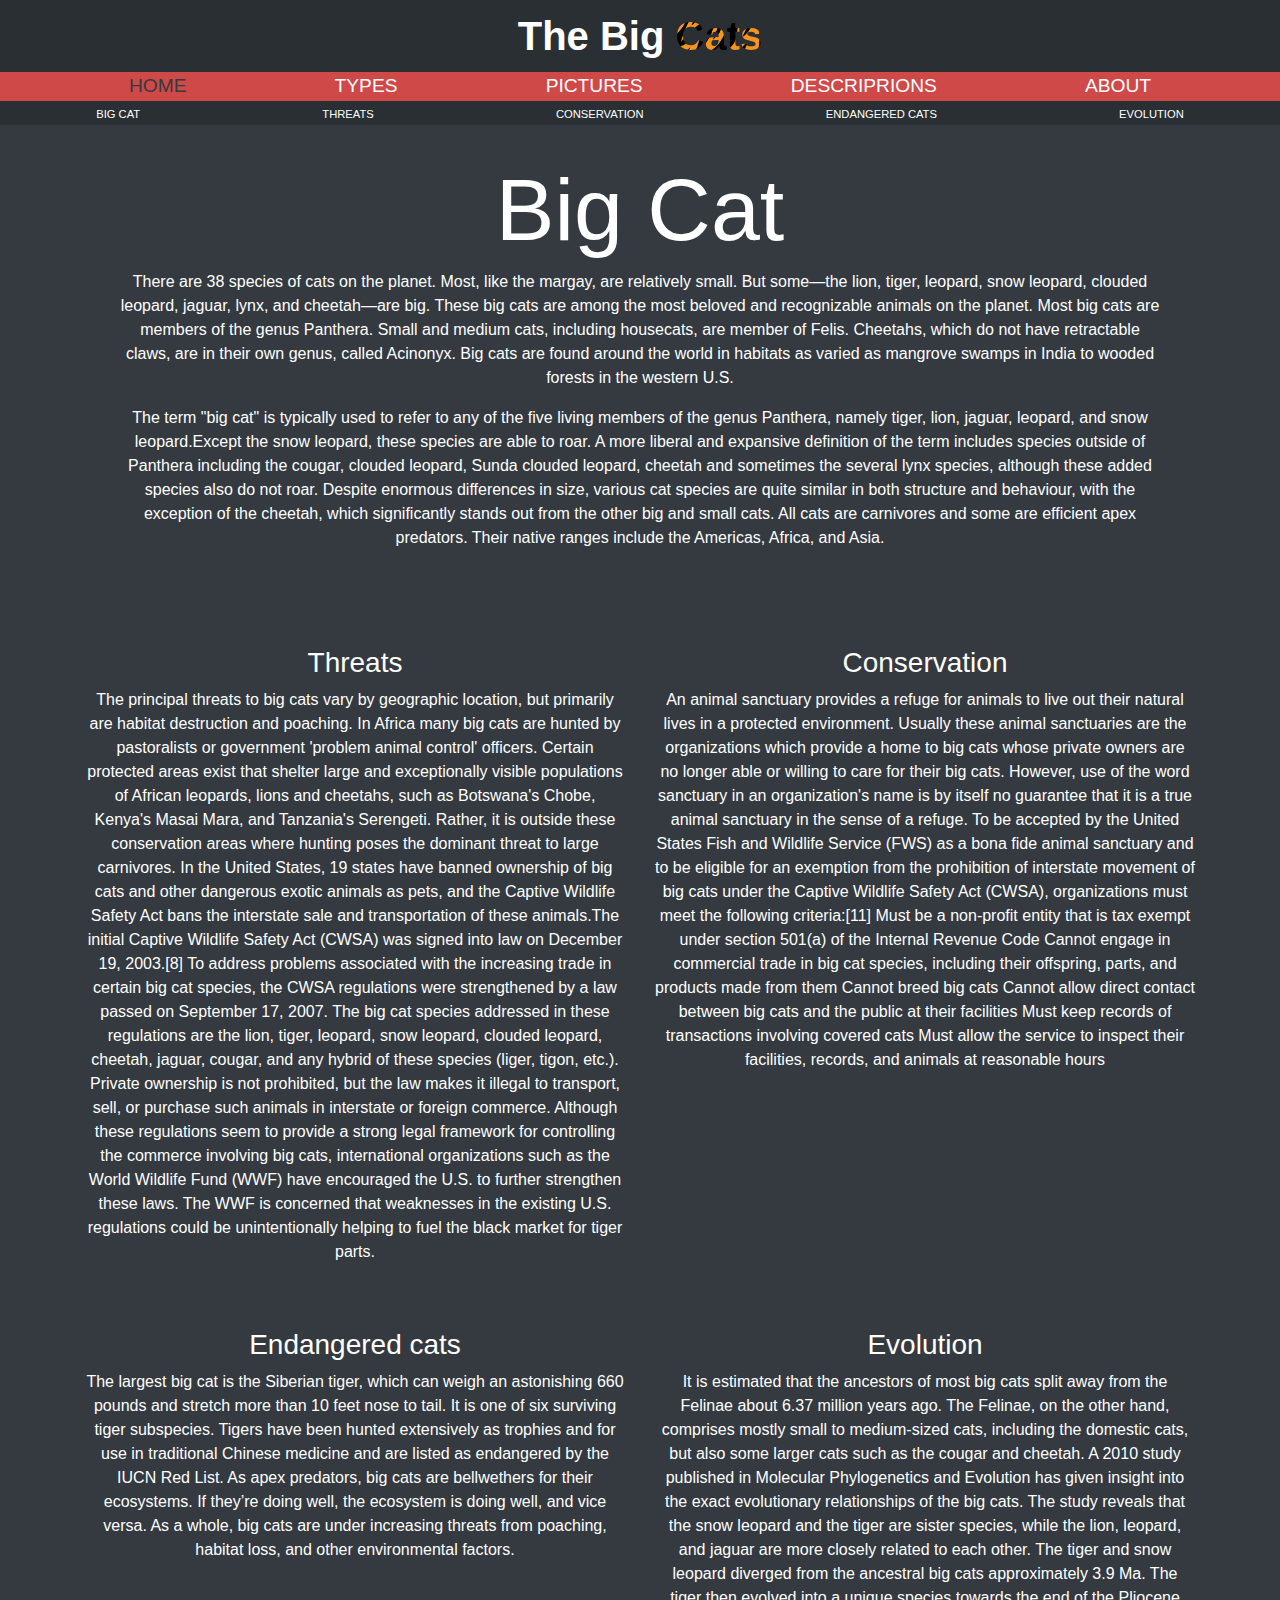
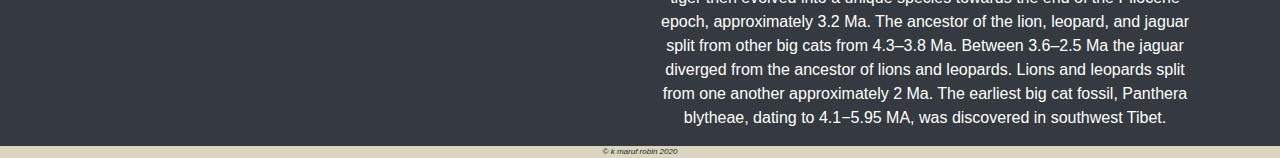
<file: index.html>
<!DOCTYPE html>
<html>
    <head>
        <meta name="viewport" content="width=device-width, initial-scale = 1.0">
        <title>The Big Cats | Home</title>
        <link rel="stylesheet" href="https://maxcdn.bootstrapcdn.com/bootstrap/4.0.0/css/bootstrap.min.css" integrity="sha384-Gn5384xqQ1aoWXA+058RXPxPg6fy4IWvTNh0E263XmFcJlSAwiGgFAW/dAiS6JXm" crossorigin="anonymous">
        <link rel="stylesheet" href="style.css">
    </head>

    <body>
        <header>
            <h1 id="main-header">The Big <span class="special-name">Cats</span></h1>
            
            <div>
                <nav id="nav-bar">
                    <ul>
                        <li><a href="index.html" class="text-dark">Home</a></li>
                        <li><a href="types.html">Types</a></li>
                        <li><a href="pictures.html">Pictures</a></li>
                        <li><a href="descriptions.html">Descriprions</a></li>
                        <li><a href="about.html">About</a></li>
                    </ul>
                </nav>
            </div>
        </header>

        <nav class="sticky-top" id="nav-bar-secondary">
            <div class="container">
                <ul>
                    <li>
                        <a href="#bigcat" class="text-white text-center">Big Cat</a>
                    </li>
                    <li>
                        <a href="#threats" class="text-white">Threats</a>
                    </li>
                    <li>
                        <a href="#conservation" class="text-white">Conservation</a>
                    </li>
                    <li>
                        <a href="#endangeredcats" class="text-white">Endangered Cats</a>
                    </li>
                    <li>
                        <a href="#evolution" class="text-white">Evolution</a>
                    </li>
                </ul>
                
            </div>
        </nav>

        <section>

            <div class="container-fluid bg-dark text-white">
                <div class="container">
                    <div class="row single-row" id="bigcat">
                        <div class="col text-center" >
                            <h3 class="display-2">Big Cat</h3>
                            <p>
                                There are 38 species of cats on the planet. Most, like the margay, are relatively small. But some—the lion, tiger, leopard, snow leopard, clouded leopard, jaguar, lynx, and cheetah—are big. These big cats are among the most beloved and recognizable animals on the planet.
    
                                Most big cats are members of the genus Panthera. Small and medium cats, including housecats, are member of Felis. Cheetahs, which do not have retractable claws, are in their own genus, called Acinonyx. Big cats are found around the world in habitats as varied as mangrove swamps in India to wooded forests in the western U.S.
                            </p>
                            <p>The term "big cat" is typically used to refer to any of the five living members of the genus Panthera, namely tiger, lion, jaguar, leopard, and snow leopard.Except the snow leopard, these species are able to roar. A more liberal and expansive definition of the term includes species outside of Panthera including the cougar, clouded leopard, Sunda clouded leopard, cheetah and sometimes the several lynx species, although these added species also do not roar.
    
                            Despite enormous differences in size, various cat species are quite similar in both structure and behaviour, with the exception of the cheetah, which significantly stands out from the other big and small cats. All cats are carnivores and some are efficient apex predators. Their native ranges include the Americas, Africa, and Asia.
                            </p>
                        </div>
                    </div>
    
                    <div class="row text-center" >
                        <div class="col extrapadding" id="threats">
                            <h3 class="">Threats</h3>
                            <p>
                                The principal threats to big cats vary by geographic location, but primarily are habitat destruction and poaching. In Africa many big cats are hunted by pastoralists or government 'problem animal control' officers. Certain protected areas exist that shelter large and exceptionally visible populations of African leopards, lions and cheetahs, such as Botswana's Chobe, Kenya's Masai Mara, and Tanzania's Serengeti. Rather, it is outside these conservation areas where hunting poses the dominant threat to large carnivores.
    
                                In the United States, 19 states have banned ownership of big cats and other dangerous exotic animals as pets, and the Captive Wildlife Safety Act bans the interstate sale and transportation of these animals.The initial Captive Wildlife Safety Act (CWSA) was signed into law on December 19, 2003.[8] To address problems associated with the increasing trade in certain big cat species, the CWSA regulations were strengthened by a law passed on September 17, 2007. The big cat species addressed in these regulations are the lion, tiger, leopard, snow leopard, clouded leopard, cheetah, jaguar, cougar, and any hybrid of these species (liger, tigon, etc.). Private ownership is not prohibited, but the law makes it illegal to transport, sell, or purchase such animals in interstate or foreign commerce. Although these regulations seem to provide a strong legal framework for controlling the commerce involving big cats, international organizations such as the World Wildlife Fund (WWF) have encouraged the U.S. to further strengthen these laws. The WWF is concerned that weaknesses in the existing U.S. regulations could be unintentionally helping to fuel the black market for tiger parts.
                            </p>
                        </div>
                        <div class="col extrapadding" id="conservation">
                            <h3 class="">Conservation</h3>
                            <p>
                                An animal sanctuary provides a refuge for animals to live out their natural lives in a protected environment. Usually these animal sanctuaries are the organizations which provide a home to big cats whose private owners are no longer able or willing to care for their big cats. However, use of the word sanctuary in an organization's name is by itself no guarantee that it is a true animal sanctuary in the sense of a refuge. To be accepted by the United States Fish and Wildlife Service (FWS) as a bona fide animal sanctuary and to be eligible for an exemption from the prohibition of interstate movement of big cats under the Captive Wildlife Safety Act (CWSA), organizations must meet the following criteria:[11]
    
                                Must be a non-profit entity that is tax exempt under section 501(a) of the Internal Revenue Code
                                Cannot engage in commercial trade in big cat species, including their offspring, parts, and products made from them
                                Cannot breed big cats
                                Cannot allow direct contact between big cats and the public at their facilities
                                Must keep records of transactions involving covered cats
                                Must allow the service to inspect their facilities, records, and animals at reasonable hours
                            </p>
                        </div>
                    </div>
    
                    <div class="row text-center" id="endangeredcats">
                        <div class="col extrapadding" >
                            <h3>Endangered cats</h1>
                            <p>
                                The largest big cat is the Siberian tiger, which can weigh an astonishing 660 pounds and stretch more than 10 feet nose to tail. It is one of six surviving tiger subspecies. Tigers have been hunted extensively as trophies and for use in traditional Chinese medicine and are listed as endangered by the IUCN Red List.
    
                                As apex predators, big cats are bellwethers for their ecosystems. If they’re doing well, the ecosystem is doing well, and vice versa. As a whole, big cats are under increasing threats from poaching, habitat loss, and other environmental factors.
                            </p>
                        </div>
                        <div class="col extrapadding" id="evolution">
                            <h3>Evolution</h3>
                            <p>
                                It is estimated that the ancestors of most big cats split away from the Felinae about 6.37 million years ago. The Felinae, on the other hand, comprises mostly small to medium-sized cats, including the domestic cats, but also some larger cats such as the cougar and cheetah.
    
                                A 2010 study published in Molecular Phylogenetics and Evolution has given insight into the exact evolutionary relationships of the big cats. The study reveals that the snow leopard and the tiger are sister species, while the lion, leopard, and jaguar are more closely related to each other. The tiger and snow leopard diverged from the ancestral big cats approximately 3.9 Ma. The tiger then evolved into a unique species towards the end of the Pliocene epoch, approximately 3.2 Ma. The ancestor of the lion, leopard, and jaguar split from other big cats from 4.3–3.8 Ma. Between 3.6–2.5 Ma the jaguar diverged from the ancestor of lions and leopards. Lions and leopards split from one another approximately 2 Ma. The earliest big cat fossil, Panthera blytheae, dating to 4.1−5.95 MA, was discovered in southwest Tibet.
                            </p>
                        </div>
                    </div>
    
                </div>
            </div>
            
        </section>

        <footer>
            <div class="text-center">
                <p>&copy; K Maruf Robin 2020</p>
            </div>
        </footer>
    </body>

</html>
</file>
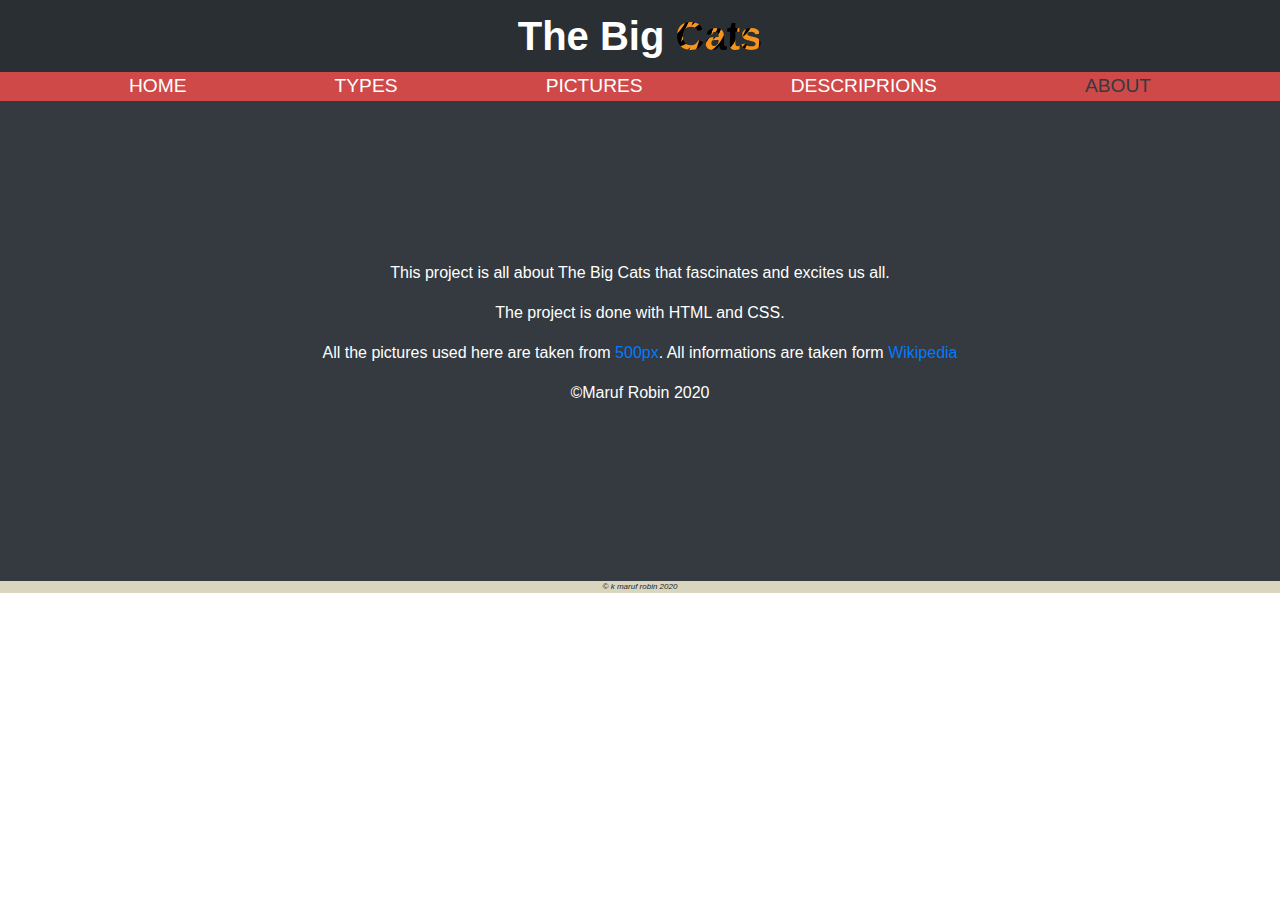
<file: about.html>
<!DOCTYPE html>
<html>
    <head>
        <meta name="viewport" content="width=device-width, initial-scale = 1.0">
        <title>The Big Cats | Home</title>
        <link rel="stylesheet" href="https://maxcdn.bootstrapcdn.com/bootstrap/4.0.0/css/bootstrap.min.css" integrity="sha384-Gn5384xqQ1aoWXA+058RXPxPg6fy4IWvTNh0E263XmFcJlSAwiGgFAW/dAiS6JXm" crossorigin="anonymous">
        <link rel="stylesheet" href="style.css">
    </head>

    <body>
        <header>
            <h1 id="main-header">The Big <span class="special-name">Cats</span></h1>
            
            <div>
                <nav id="nav-bar">
                    <ul>
                        <li><a href="index.html">Home</a></li>
                        <li><a href="types.html">Types</a></li>
                        <li><a href="pictures.html">Pictures</a></li>
                        <li><a href="descriptions.html">Descriprions</a></li>
                        <li><a href="about.html" class="text-dark">About</a></li>
                    </ul>
                </nav>
            </div>
        </header>

        <section>
            <div class="text-center about bg-dark text-white">
                <p>
                    This project is all about The Big Cats that fascinates and excites us all.
                </p>
                <p>
                    The project is done with HTML and CSS.
                </p>
                <p>
                    All the pictures used here are taken from <a href="https://web.500px.com/">500px</a>.
                    All informations are taken form <a href="https://en.wikipedia.org/wiki/Main_Page">Wikipedia</a>
                </p>
                <p>
                    &copy;Maruf Robin 2020
                </p>
            </div>
            
        </section>

        <footer>
            <div class="text-center">
                <p>&copy; K Maruf Robin 2020</p>
            </div>
        </footer>
    </body>

</html>
</file>
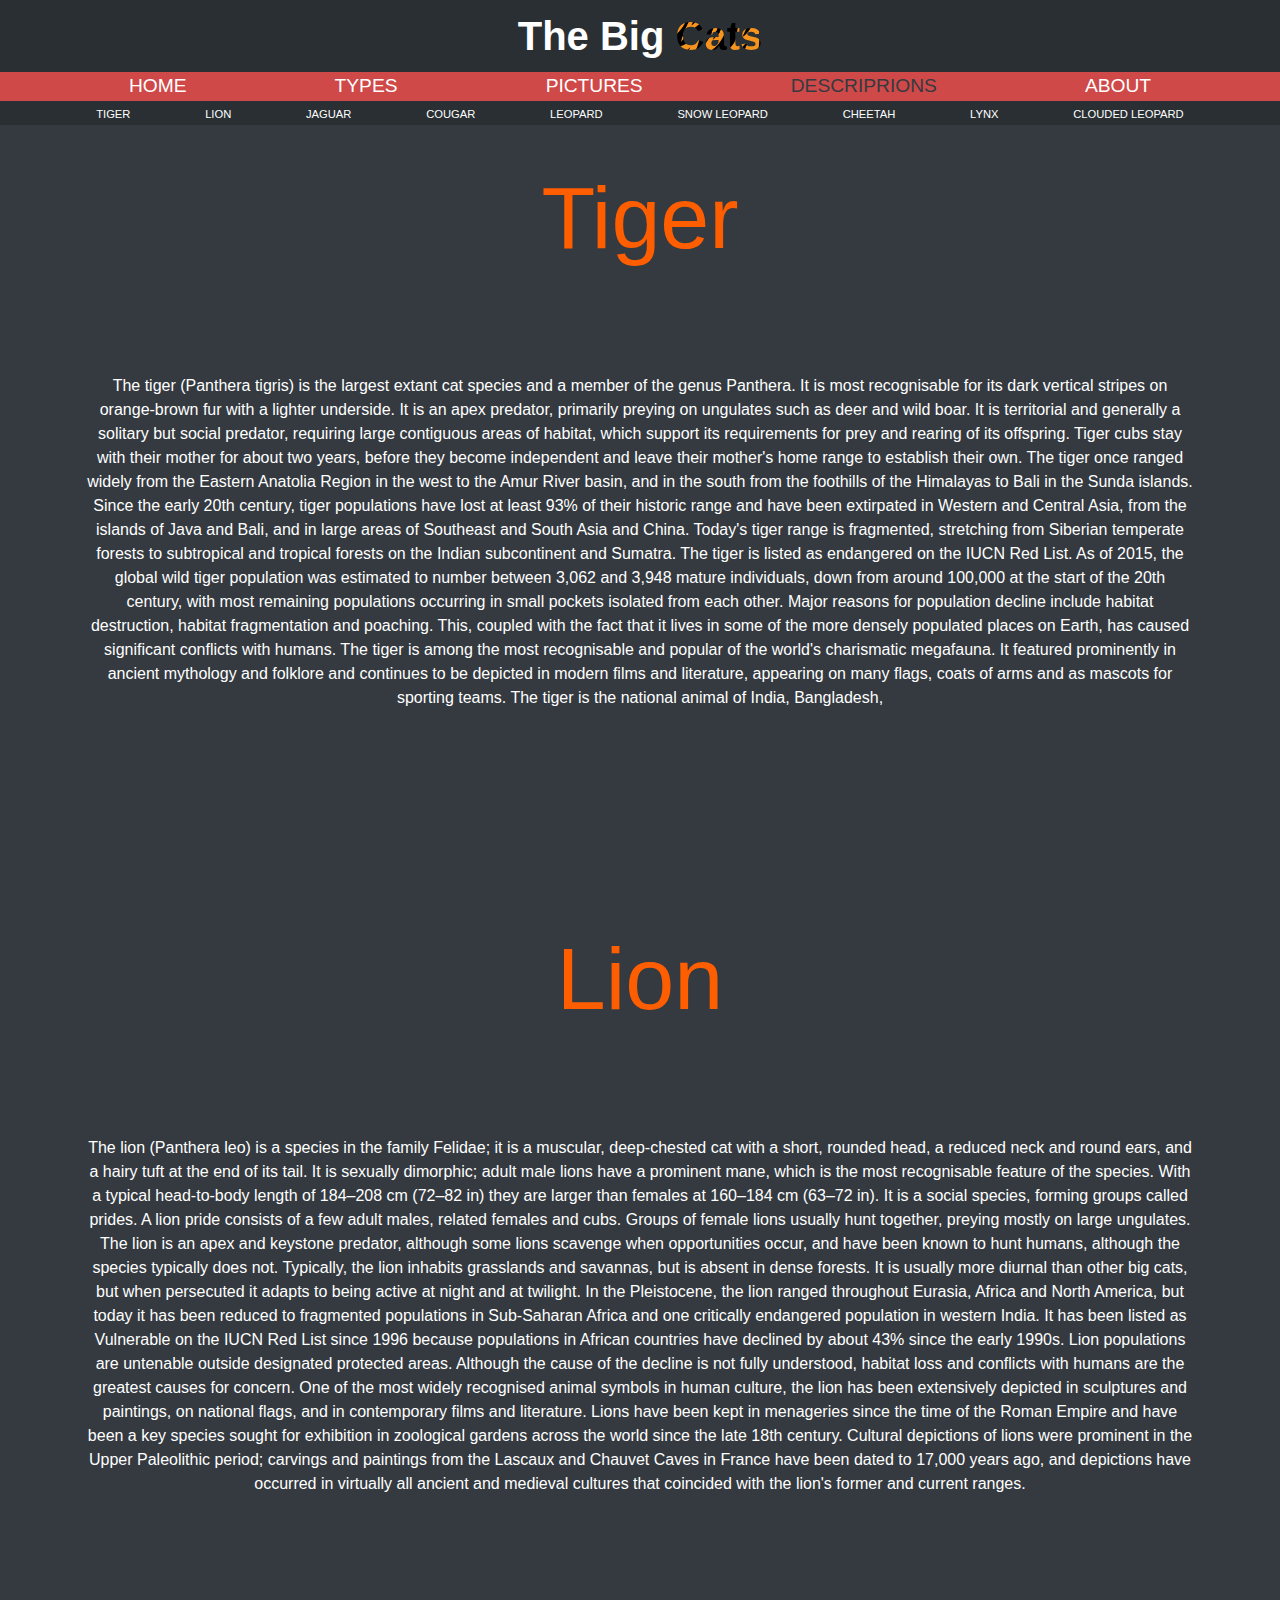
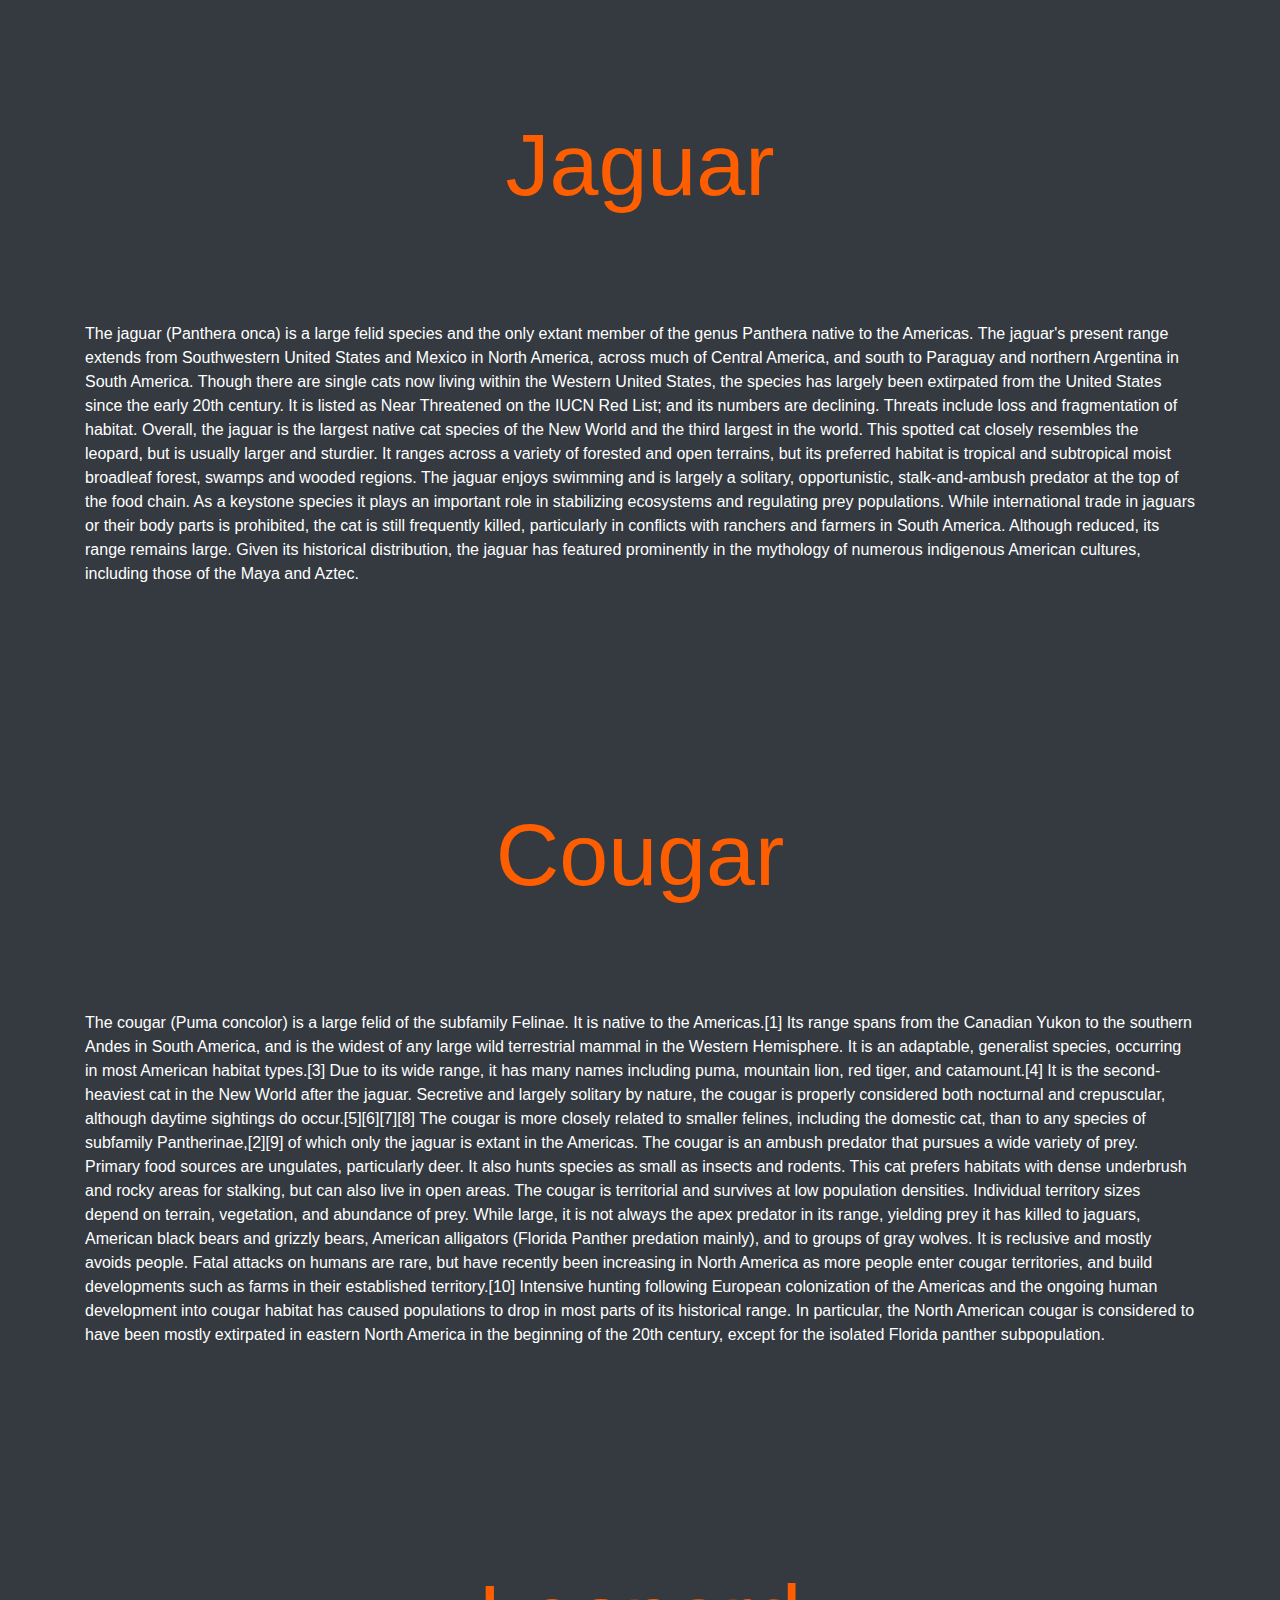
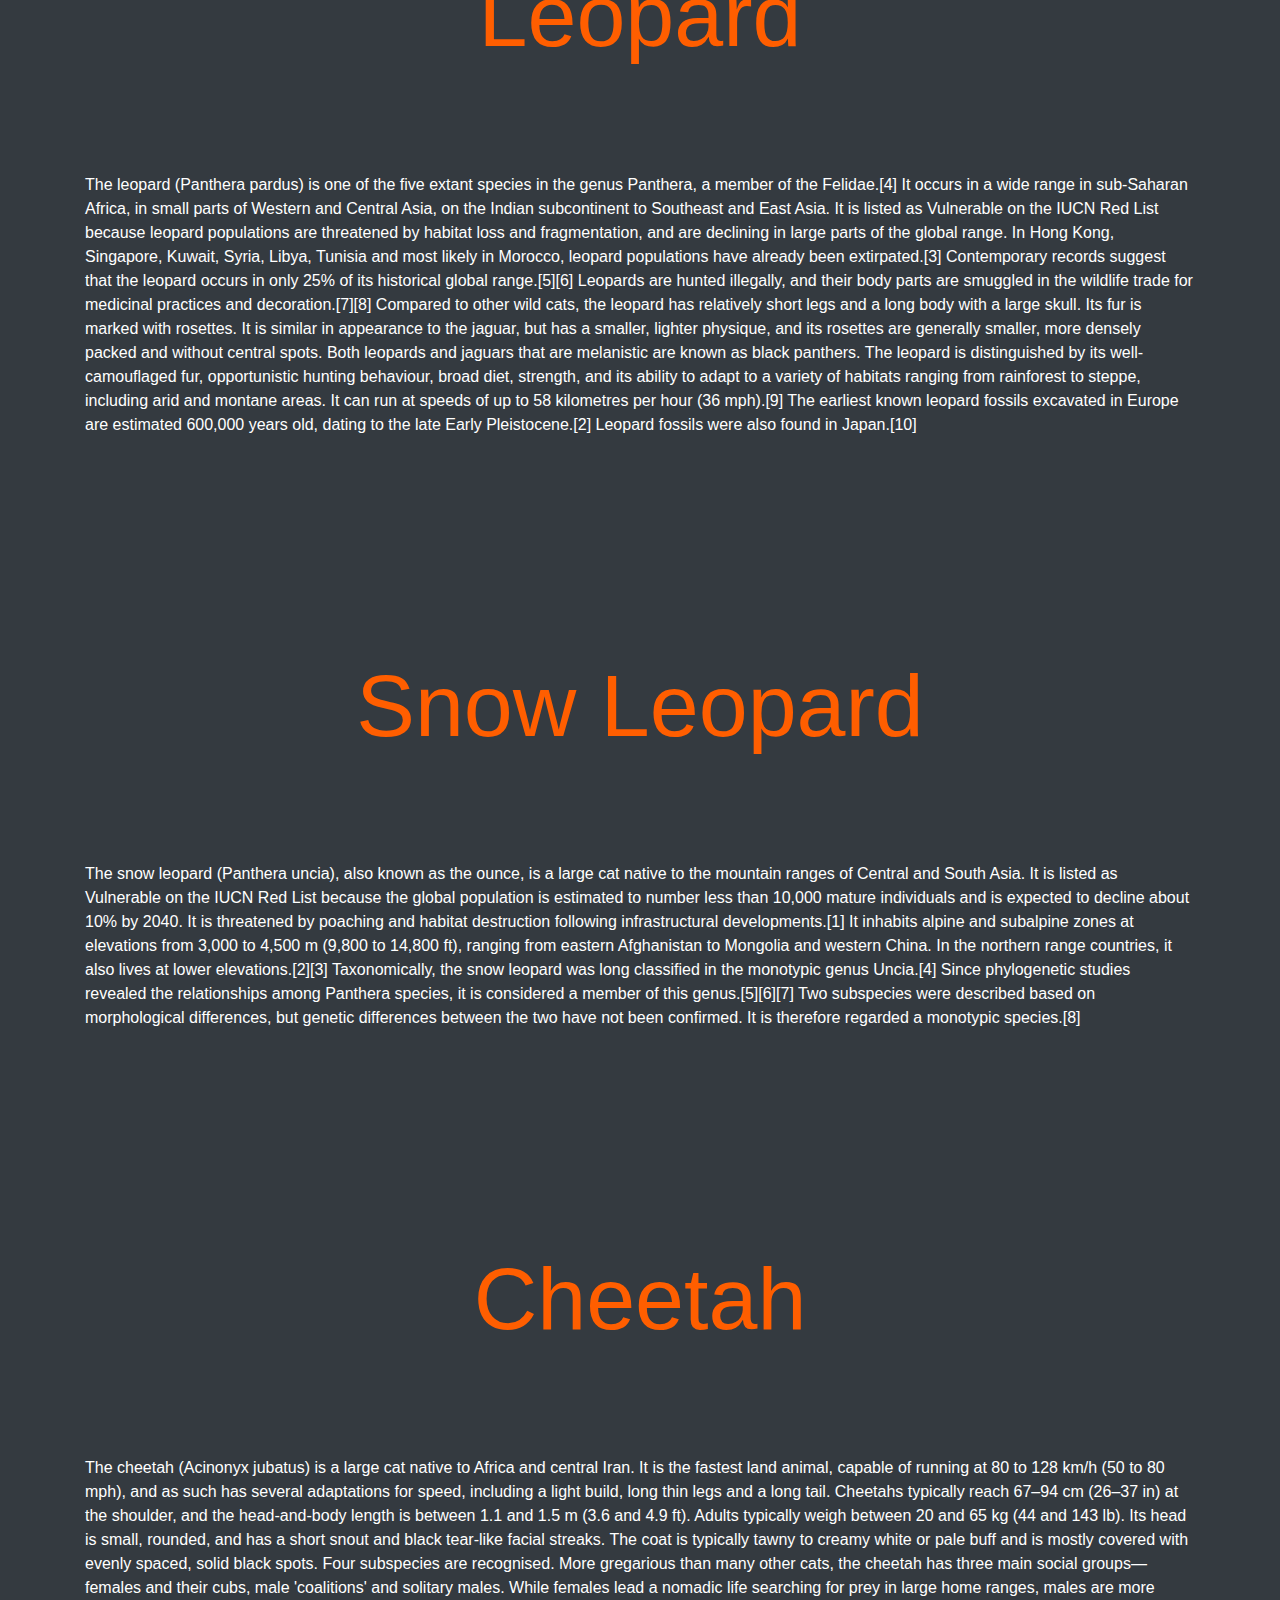
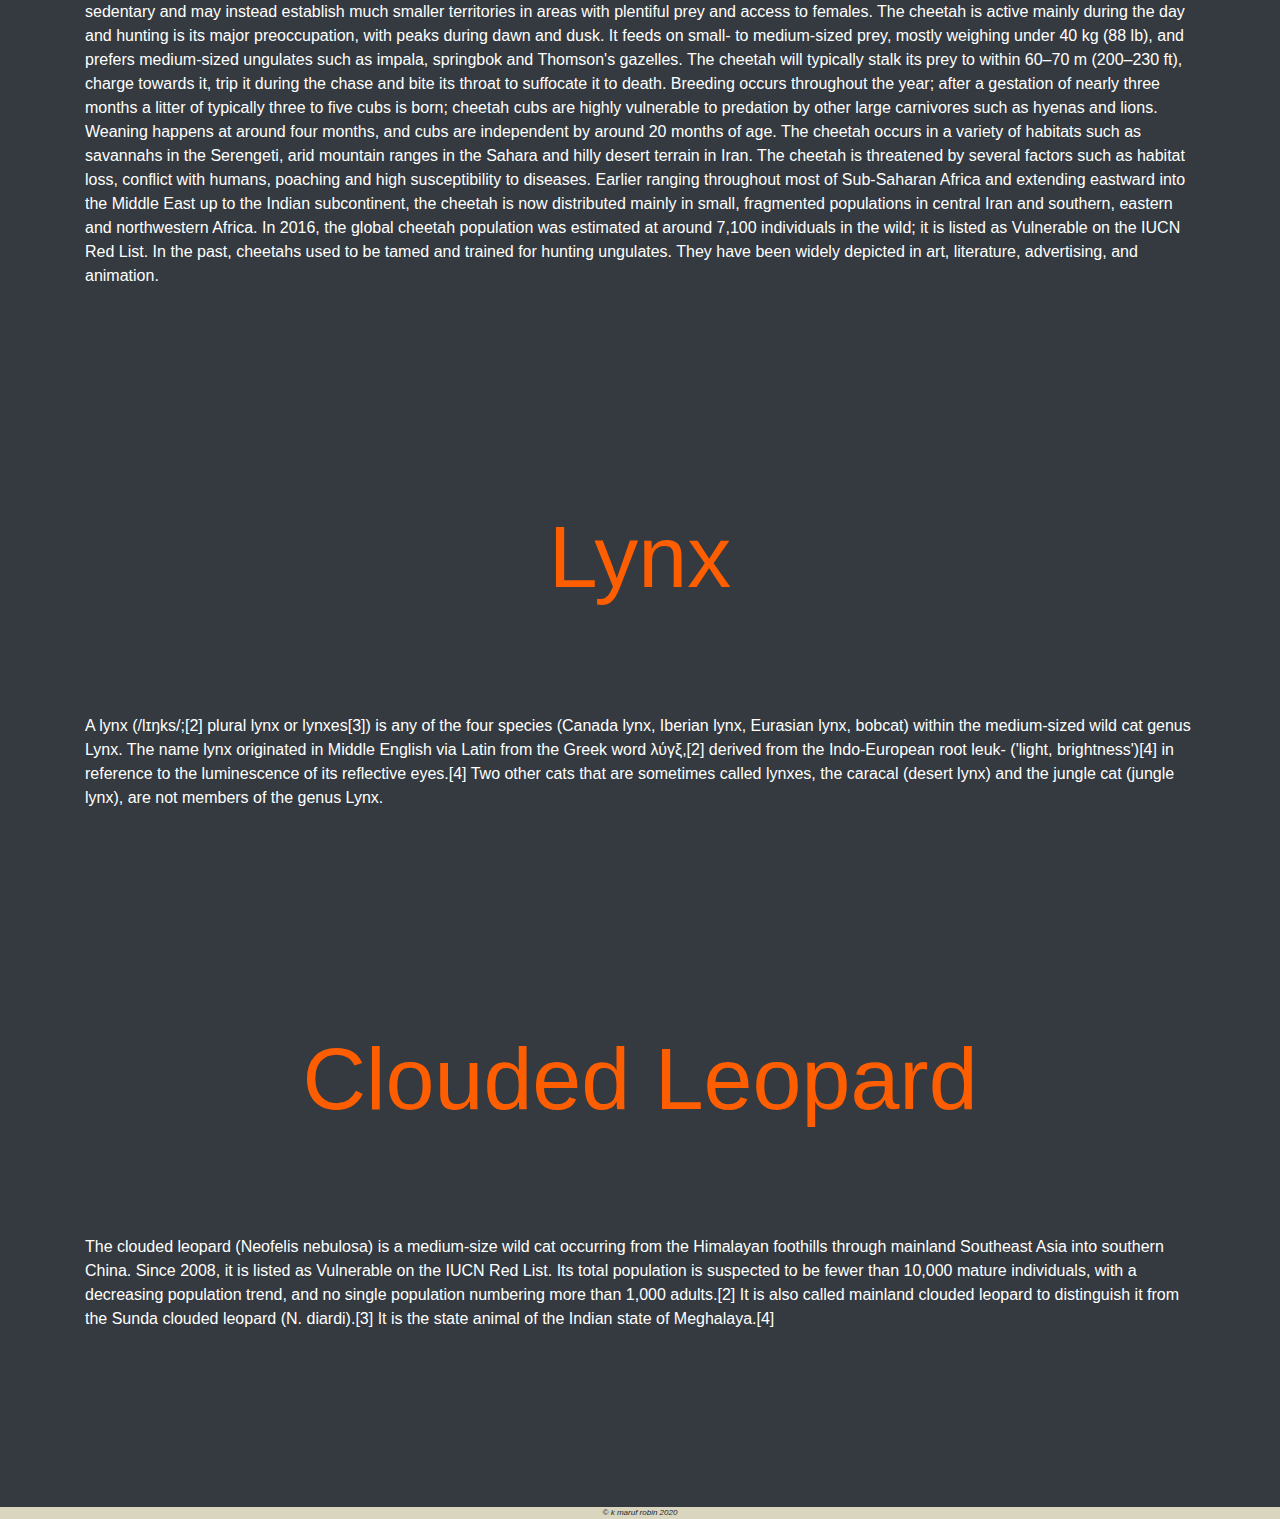
<file: descriptions.html>
<!DOCTYPE html>
<html>
    <head>
        <meta name="viewport" content="width=device-width, initial-scale = 1.0">
        <title>The Big Cats | Home</title>
        <link rel="stylesheet" href="https://maxcdn.bootstrapcdn.com/bootstrap/4.0.0/css/bootstrap.min.css" integrity="sha384-Gn5384xqQ1aoWXA+058RXPxPg6fy4IWvTNh0E263XmFcJlSAwiGgFAW/dAiS6JXm" crossorigin="anonymous">
        <link rel="stylesheet" href="style.css">
    </head>

    <body>
        <header>
            <h1 id="main-header">The Big <span class="special-name">Cats</span></h1>
            
            <div>
                <nav id="nav-bar">
                    <ul>
                        <li><a href="index.html">Home</a></li>
                        <li><a href="types.html">Types</a></li>
                        <li><a href="pictures.html">Pictures</a></li>
                        <li><a href="descriptions.html"  class="text-dark">Descriprions</a></li>
                        <li><a href="about.html">About</a></li>
                    </ul>
                </nav>
            </div>
        </header>

        <nav class="sticky-top" id="nav-bar-secondary">
            <div class="container">
                <ul>
                    <li>
                        <a href="#tiger" class="text-white text-center">Tiger</a>
                    </li>
                    <li><a href="#lion" class="text-white">Lion</a></li>
                    <li><a href="#jaguar" class="text-white">Jaguar</a></li>
                    <li><a href="#cougar" class="text-white">Cougar</a></li>
                    <li><a href="#leopard" class="text-white">Leopard</a></li>
                    <li><a href="#snowleopard" class="text-white">Snow Leopard</a></li>
                    <li><a href="#cheetah" class="text-white">Cheetah</a></li>
                    <li><a href="#lynx" class="text-white">Lynx</a></li>
                    <li><a href="#cloudedleopard" class="text-white">Clouded Leopard</a></li>
                </ul>

            </div>
        </nav>

        <section>
            <div class="container-fluid bg-dark text-white">
                <div class="container bottompadding" id="tiger">
                    <div class="text-center" id="animal-name" >
                        <h3 class="display-2">Tiger</h3>
                    </div>
                    <div class="row single-row text-center" id="catphotos">
                        <div class="col">
                            <p>
                                The tiger (Panthera tigris) is the largest extant cat species and a member of the genus Panthera. It is most recognisable for its dark vertical stripes on orange-brown fur with a lighter underside. It is an apex predator, primarily preying on ungulates such as deer and wild boar. It is territorial and generally a solitary but social predator, requiring large contiguous areas of habitat, which support its requirements for prey and rearing of its offspring. Tiger cubs stay with their mother for about two years, before they become independent and leave their mother's home range to establish their own.

The tiger once ranged widely from the Eastern Anatolia Region in the west to the Amur River basin, and in the south from the foothills of the Himalayas to Bali in the Sunda islands. Since the early 20th century, tiger populations have lost at least 93% of their historic range and have been extirpated in Western and Central Asia, from the islands of Java and Bali, and in large areas of Southeast and South Asia and China. Today's tiger range is fragmented, stretching from Siberian temperate forests to subtropical and tropical forests on the Indian subcontinent and Sumatra.

The tiger is listed as endangered on the IUCN Red List. As of 2015, the global wild tiger population was estimated to number between 3,062 and 3,948 mature individuals, down from around 100,000 at the start of the 20th century, with most remaining populations occurring in small pockets isolated from each other. Major reasons for population decline include habitat destruction, habitat fragmentation and poaching. This, coupled with the fact that it lives in some of the more densely populated places on Earth, has caused significant conflicts with humans.

The tiger is among the most recognisable and popular of the world's charismatic megafauna. It featured prominently in ancient mythology and folklore and continues to be depicted in modern films and literature, appearing on many flags, coats of arms and as mascots for sporting teams. The tiger is the national animal of India, Bangladesh,
                            </p>
                        </div>
                    </div>
                </div>

                <div class="container bottompadding" id="lion">
                    <div class="text-center" id="animal-name" >
                        <h3 class="display-2">Lion</h3>
                    </div>
                    <div class="row single-row text-center" id="catphotos">
                        <div class="col">
                            <p>
                                The lion (Panthera leo) is a species in the family Felidae; it is a muscular, deep-chested cat with a short, rounded head, a reduced neck and round ears, and a hairy tuft at the end of its tail. It is sexually dimorphic; adult male lions have a prominent mane, which is the most recognisable feature of the species. With a typical head-to-body length of 184–208 cm (72–82 in) they are larger than females at 160–184 cm (63–72 in). It is a social species, forming groups called prides. A lion pride consists of a few adult males, related females and cubs. Groups of female lions usually hunt together, preying mostly on large ungulates. The lion is an apex and keystone predator, although some lions scavenge when opportunities occur, and have been known to hunt humans, although the species typically does not.

Typically, the lion inhabits grasslands and savannas, but is absent in dense forests. It is usually more diurnal than other big cats, but when persecuted it adapts to being active at night and at twilight. In the Pleistocene, the lion ranged throughout Eurasia, Africa and North America, but today it has been reduced to fragmented populations in Sub-Saharan Africa and one critically endangered population in western India. It has been listed as Vulnerable on the IUCN Red List since 1996 because populations in African countries have declined by about 43% since the early 1990s. Lion populations are untenable outside designated protected areas. Although the cause of the decline is not fully understood, habitat loss and conflicts with humans are the greatest causes for concern.

One of the most widely recognised animal symbols in human culture, the lion has been extensively depicted in sculptures and paintings, on national flags, and in contemporary films and literature. Lions have been kept in menageries since the time of the Roman Empire and have been a key species sought for exhibition in zoological gardens across the world since the late 18th century. Cultural depictions of lions were prominent in the Upper Paleolithic period; carvings and paintings from the Lascaux and Chauvet Caves in France have been dated to 17,000 years ago, and depictions have occurred in virtually all ancient and medieval cultures that coincided with the lion's former and current ranges.
                            </p>
                        </div>
                    </div>
                </div>

                <div class="container bottompadding" id="jaguar">
                    <div class="text-center" id="animal-name" >
                        <h3 class="display-2">Jaguar</h3>
                    </div>
                    <div>
                        <p>
                            The jaguar (Panthera onca) is a large felid species and the only extant member of the genus Panthera native to the Americas. The jaguar's present range extends from Southwestern United States and Mexico in North America, across much of Central America, and south to Paraguay and northern Argentina in South America. Though there are single cats now living within the Western United States, the species has largely been extirpated from the United States since the early 20th century. It is listed as Near Threatened on the IUCN Red List; and its numbers are declining. Threats include loss and fragmentation of habitat.

Overall, the jaguar is the largest native cat species of the New World and the third largest in the world. This spotted cat closely resembles the leopard, but is usually larger and sturdier. It ranges across a variety of forested and open terrains, but its preferred habitat is tropical and subtropical moist broadleaf forest, swamps and wooded regions. The jaguar enjoys swimming and is largely a solitary, opportunistic, stalk-and-ambush predator at the top of the food chain. As a keystone species it plays an important role in stabilizing ecosystems and regulating prey populations.

While international trade in jaguars or their body parts is prohibited, the cat is still frequently killed, particularly in conflicts with ranchers and farmers in South America. Although reduced, its range remains large. Given its historical distribution, the jaguar has featured prominently in the mythology of numerous indigenous American cultures, including those of the Maya and Aztec.
                        </p>
                    </div>
                </div>
                
                <div class="container bottompadding" id="cougar">
                    <div class="text-center" id="animal-name" >
                        <h3 class="display-2">Cougar</h3>
                    </div>
                    <div>
                        <p>
                            The cougar (Puma concolor) is a large felid of the subfamily Felinae. It is native to the Americas.[1] Its range spans from the Canadian Yukon to the southern Andes in South America, and is the widest of any large wild terrestrial mammal in the Western Hemisphere. It is an adaptable, generalist species, occurring in most American habitat types.[3] Due to its wide range, it has many names including puma, mountain lion, red tiger, and catamount.[4]

It is the second-heaviest cat in the New World after the jaguar. Secretive and largely solitary by nature, the cougar is properly considered both nocturnal and crepuscular, although daytime sightings do occur.[5][6][7][8] The cougar is more closely related to smaller felines, including the domestic cat, than to any species of subfamily Pantherinae,[2][9] of which only the jaguar is extant in the Americas.

The cougar is an ambush predator that pursues a wide variety of prey. Primary food sources are ungulates, particularly deer. It also hunts species as small as insects and rodents. This cat prefers habitats with dense underbrush and rocky areas for stalking, but can also live in open areas. The cougar is territorial and survives at low population densities. Individual territory sizes depend on terrain, vegetation, and abundance of prey. While large, it is not always the apex predator in its range, yielding prey it has killed to jaguars, American black bears and grizzly bears, American alligators (Florida Panther predation mainly), and to groups of gray wolves. It is reclusive and mostly avoids people. Fatal attacks on humans are rare, but have recently been increasing in North America as more people enter cougar territories, and build developments such as farms in their established territory.[10]

Intensive hunting following European colonization of the Americas and the ongoing human development into cougar habitat has caused populations to drop in most parts of its historical range. In particular, the North American cougar is considered to have been mostly extirpated in eastern North America in the beginning of the 20th century, except for the isolated Florida panther subpopulation.
                        </p>
                    </div>
                </div>

                <div class="container bottompadding" id="leopard">
                    <div class="text-center" id="animal-name" >
                        <h3 class="display-2">Leopard</h3>
                    </div>
                    <div>
                        <p>
                            The leopard (Panthera pardus) is one of the five extant species in the genus Panthera, a member of the Felidae.[4] It occurs in a wide range in sub-Saharan Africa, in small parts of Western and Central Asia, on the Indian subcontinent to Southeast and East Asia. It is listed as Vulnerable on the IUCN Red List because leopard populations are threatened by habitat loss and fragmentation, and are declining in large parts of the global range. In Hong Kong, Singapore, Kuwait, Syria, Libya, Tunisia and most likely in Morocco, leopard populations have already been extirpated.[3] Contemporary records suggest that the leopard occurs in only 25% of its historical global range.[5][6]

Leopards are hunted illegally, and their body parts are smuggled in the wildlife trade for medicinal practices and decoration.[7][8]

Compared to other wild cats, the leopard has relatively short legs and a long body with a large skull. Its fur is marked with rosettes. It is similar in appearance to the jaguar, but has a smaller, lighter physique, and its rosettes are generally smaller, more densely packed and without central spots. Both leopards and jaguars that are melanistic are known as black panthers. The leopard is distinguished by its well-camouflaged fur, opportunistic hunting behaviour, broad diet, strength, and its ability to adapt to a variety of habitats ranging from rainforest to steppe, including arid and montane areas. It can run at speeds of up to 58 kilometres per hour (36 mph).[9] The earliest known leopard fossils excavated in Europe are estimated 600,000 years old, dating to the late Early Pleistocene.[2] Leopard fossils were also found in Japan.[10]
                        </p>
                    </div>
                </div>

                <div class="container bottompadding" id="snowleopard">
                    <div class="text-center" id="animal-name" >
                        <h3 class="display-2">Snow Leopard</h3>
                    </div>
                    <div>
                        <p>
                            The snow leopard (Panthera uncia), also known as the ounce, is a large cat native to the mountain ranges of Central and South Asia. It is listed as Vulnerable on the IUCN Red List because the global population is estimated to number less than 10,000 mature individuals and is expected to decline about 10% by 2040. It is threatened by poaching and habitat destruction following infrastructural developments.[1] It inhabits alpine and subalpine zones at elevations from 3,000 to 4,500 m (9,800 to 14,800 ft), ranging from eastern Afghanistan to Mongolia and western China. In the northern range countries, it also lives at lower elevations.[2][3]

Taxonomically, the snow leopard was long classified in the monotypic genus Uncia.[4] Since phylogenetic studies revealed the relationships among Panthera species, it is considered a member of this genus.[5][6][7] Two subspecies were described based on morphological differences, but genetic differences between the two have not been confirmed. It is therefore regarded a monotypic species.[8]
                        </p>
                    </div>
                </div>

                <div class="container bottompadding" id="cheetah">
                    <div class="text-center" id="animal-name" >
                        <h3 class="display-2">Cheetah</h3>
                    </div>
                    <div>
                        <p>
                            The cheetah (Acinonyx jubatus) is a large cat native to Africa and central Iran. It is the fastest land animal, capable of running at 80 to 128 km/h (50 to 80 mph), and as such has several adaptations for speed, including a light build, long thin legs and a long tail. Cheetahs typically reach 67–94 cm (26–37 in) at the shoulder, and the head-and-body length is between 1.1 and 1.5 m (3.6 and 4.9 ft). Adults typically weigh between 20 and 65 kg (44 and 143 lb). Its head is small, rounded, and has a short snout and black tear-like facial streaks. The coat is typically tawny to creamy white or pale buff and is mostly covered with evenly spaced, solid black spots. Four subspecies are recognised.

More gregarious than many other cats, the cheetah has three main social groups—females and their cubs, male 'coalitions' and solitary males. While females lead a nomadic life searching for prey in large home ranges, males are more sedentary and may instead establish much smaller territories in areas with plentiful prey and access to females. The cheetah is active mainly during the day and hunting is its major preoccupation, with peaks during dawn and dusk. It feeds on small- to medium-sized prey, mostly weighing under 40 kg (88 lb), and prefers medium-sized ungulates such as impala, springbok and Thomson's gazelles. The cheetah will typically stalk its prey to within 60–70 m (200–230 ft), charge towards it, trip it during the chase and bite its throat to suffocate it to death. Breeding occurs throughout the year; after a gestation of nearly three months a litter of typically three to five cubs is born; cheetah cubs are highly vulnerable to predation by other large carnivores such as hyenas and lions. Weaning happens at around four months, and cubs are independent by around 20 months of age.

The cheetah occurs in a variety of habitats such as savannahs in the Serengeti, arid mountain ranges in the Sahara and hilly desert terrain in Iran. The cheetah is threatened by several factors such as habitat loss, conflict with humans, poaching and high susceptibility to diseases. Earlier ranging throughout most of Sub-Saharan Africa and extending eastward into the Middle East up to the Indian subcontinent, the cheetah is now distributed mainly in small, fragmented populations in central Iran and southern, eastern and northwestern Africa. In 2016, the global cheetah population was estimated at around 7,100 individuals in the wild; it is listed as Vulnerable on the IUCN Red List. In the past, cheetahs used to be tamed and trained for hunting ungulates. They have been widely depicted in art, literature, advertising, and animation.
                        </p>
                    </div>
                </div>

                <div class="container bottompadding" id="lynx">
                    <div class="text-center" id="animal-name" >
                        <h3 class="display-2">Lynx</h3>
                    </div>
                    <div>
                        <p>
                            A lynx (/lɪŋks/;[2] plural lynx or lynxes[3]) is any of the four species (Canada lynx, Iberian lynx, Eurasian lynx, bobcat) within the medium-sized wild cat genus Lynx. The name lynx originated in Middle English via Latin from the Greek word λύγξ,[2] derived from the Indo-European root leuk- ('light, brightness')[4] in reference to the luminescence of its reflective eyes.[4]

Two other cats that are sometimes called lynxes, the caracal (desert lynx) and the jungle cat (jungle lynx), are not members of the genus Lynx.
                        </p>
                    </div>
                </div>

                <div class="container bottompadding" id="cloudedleopard">
                    <div class="text-center" id="animal-name" >
                        <h3 class="display-2">Clouded Leopard</h3>
                    </div>
                    <div>
                        <p>
                            The clouded leopard (Neofelis nebulosa) is a medium-size wild cat occurring from the Himalayan foothills through mainland Southeast Asia into southern China. Since 2008, it is listed as Vulnerable on the IUCN Red List. Its total population is suspected to be fewer than 10,000 mature individuals, with a decreasing population trend, and no single population numbering more than 1,000 adults.[2]

It is also called mainland clouded leopard to distinguish it from the Sunda clouded leopard (N. diardi).[3] It is the state animal of the Indian state of Meghalaya.[4]
                        </p>
                    </div>
                </div>

            </div>
            
        </section>

        <footer>
            <div class="text-center">
                <p>&copy; K Maruf Robin 2020</p>
            </div>
        </footer>
    </body>

</html>
</file>
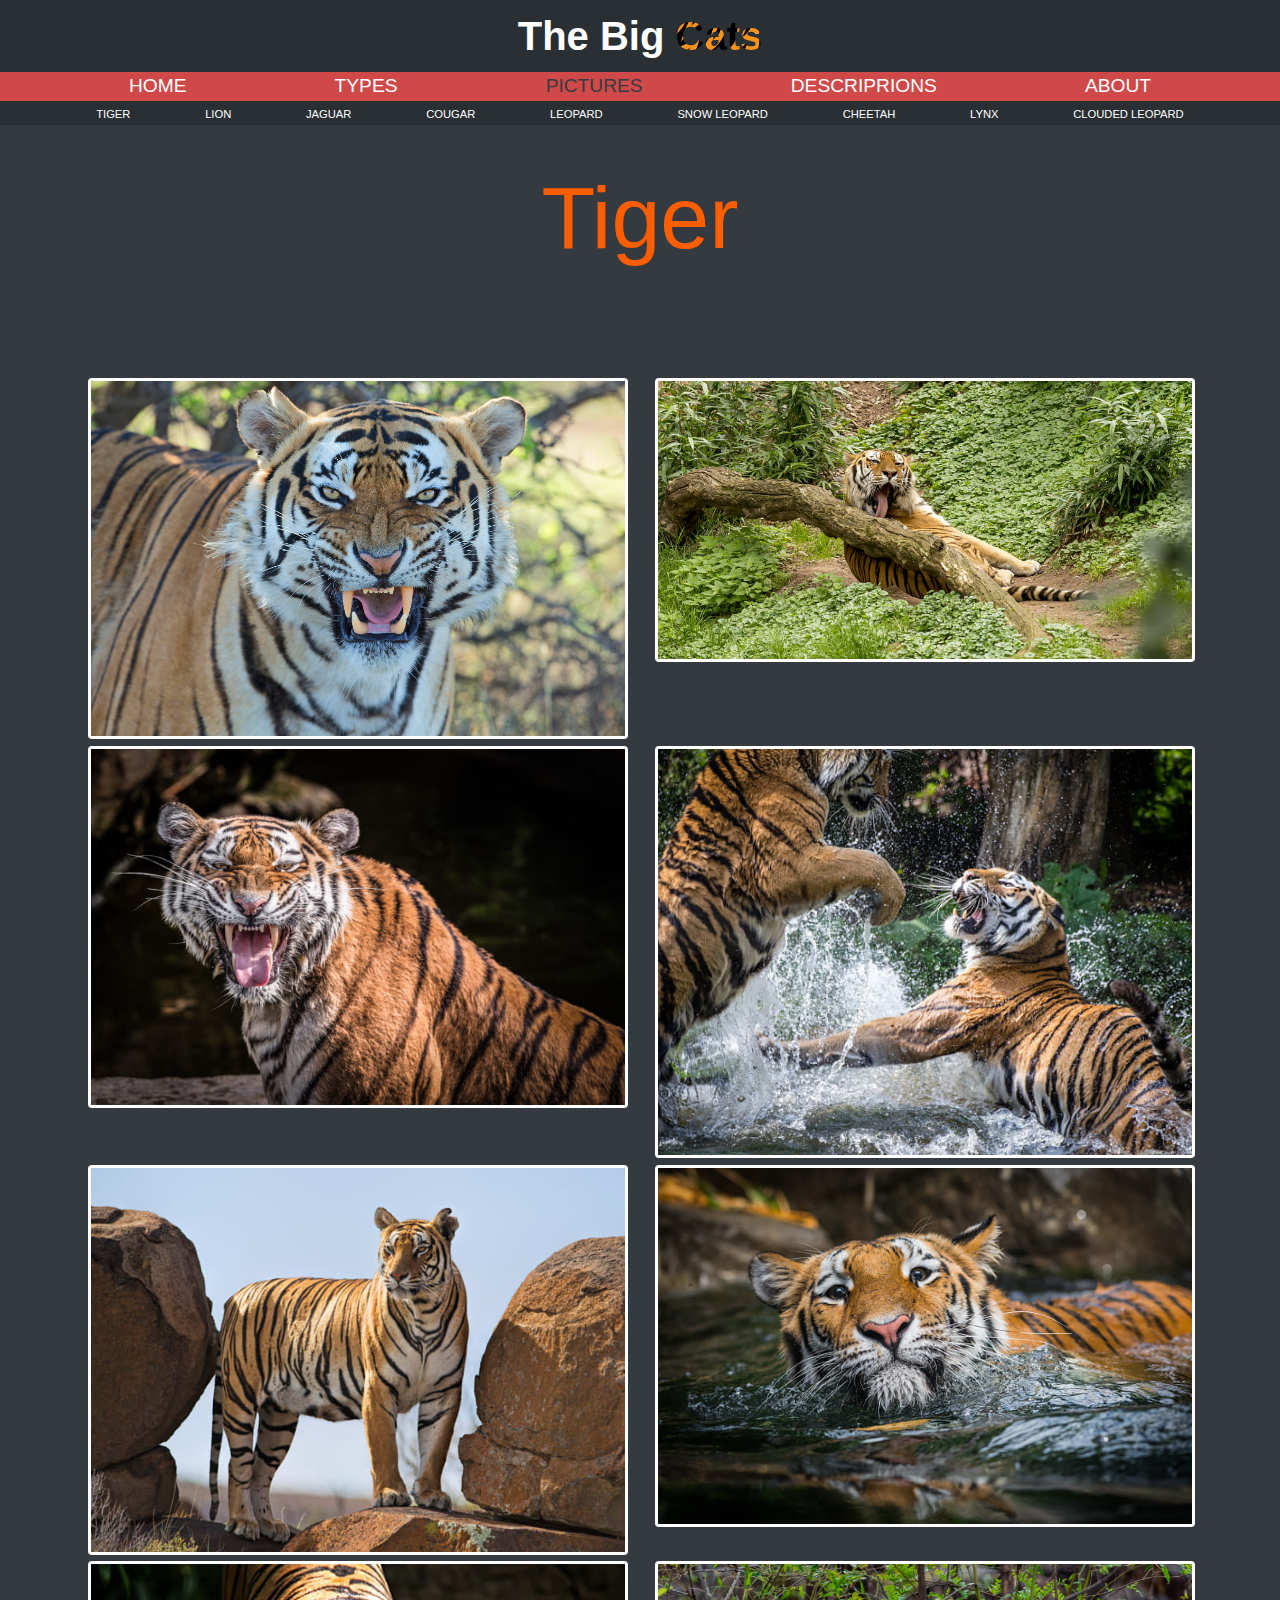
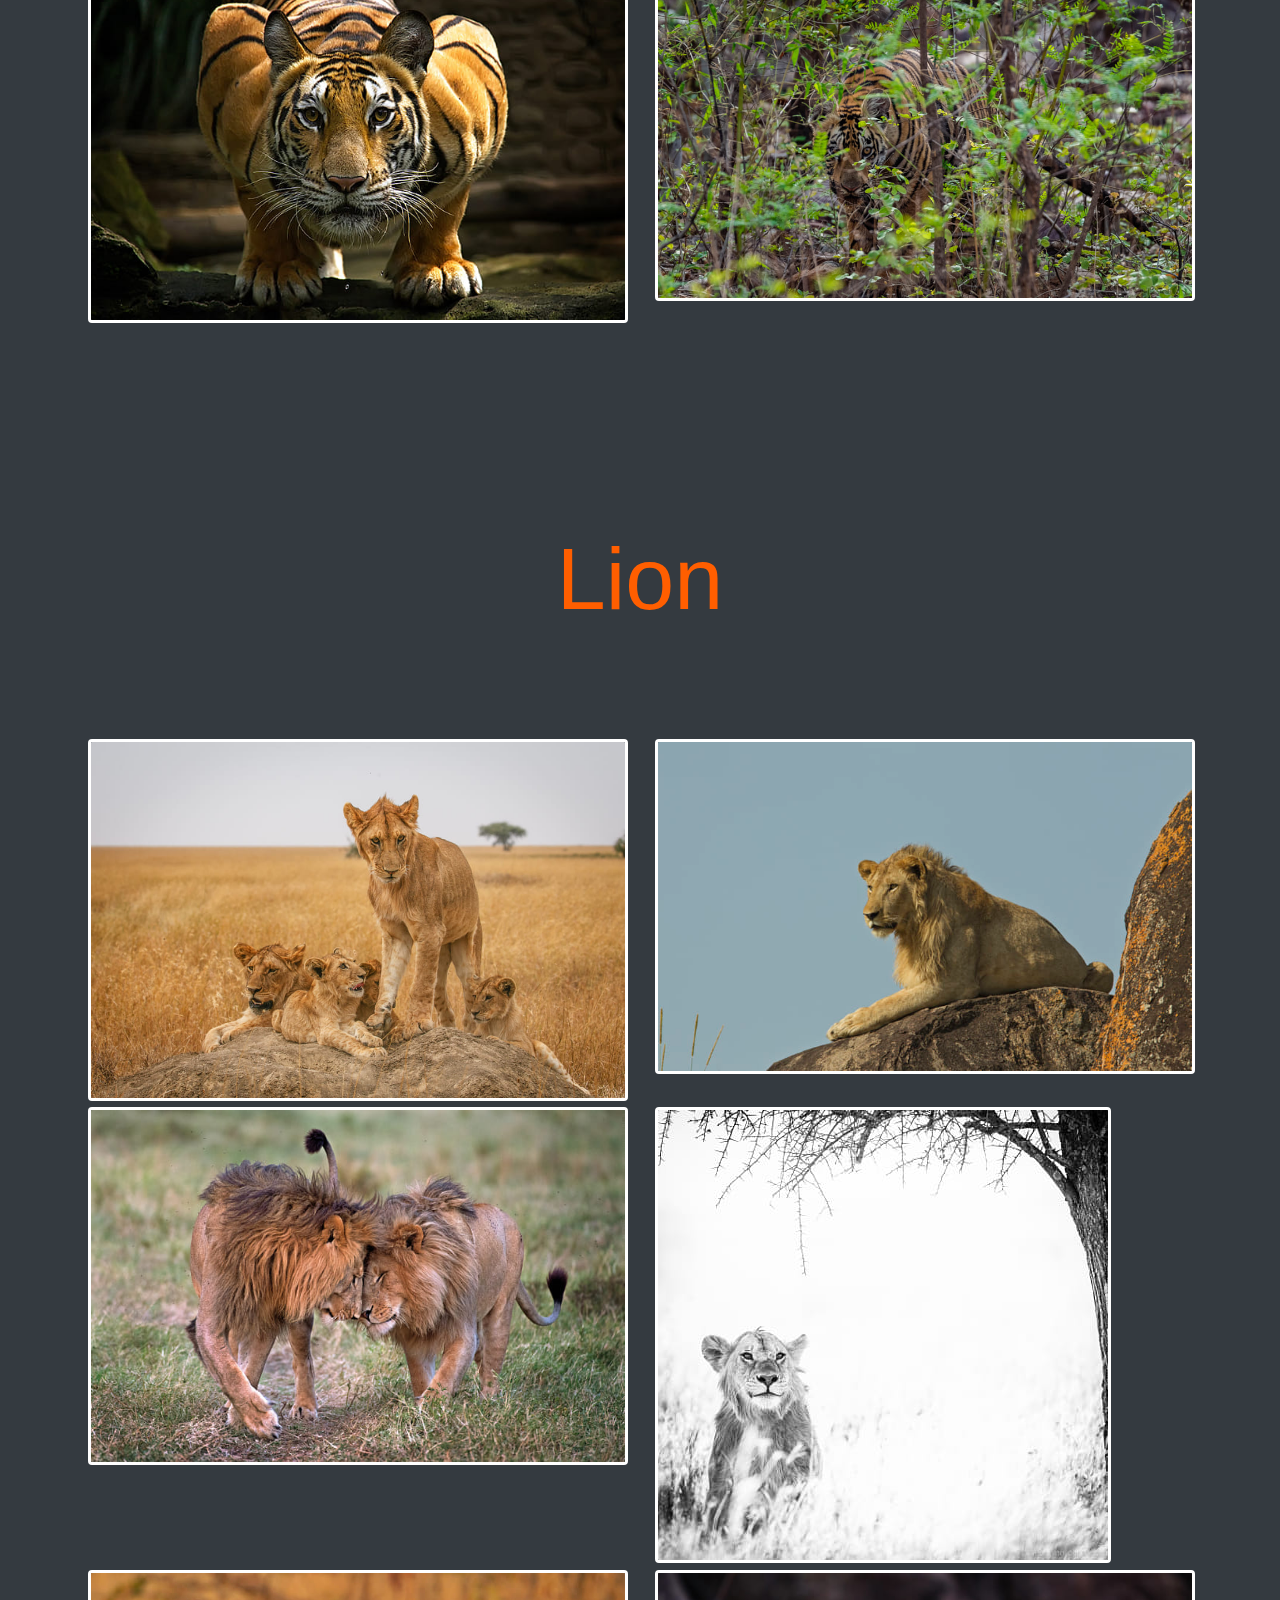
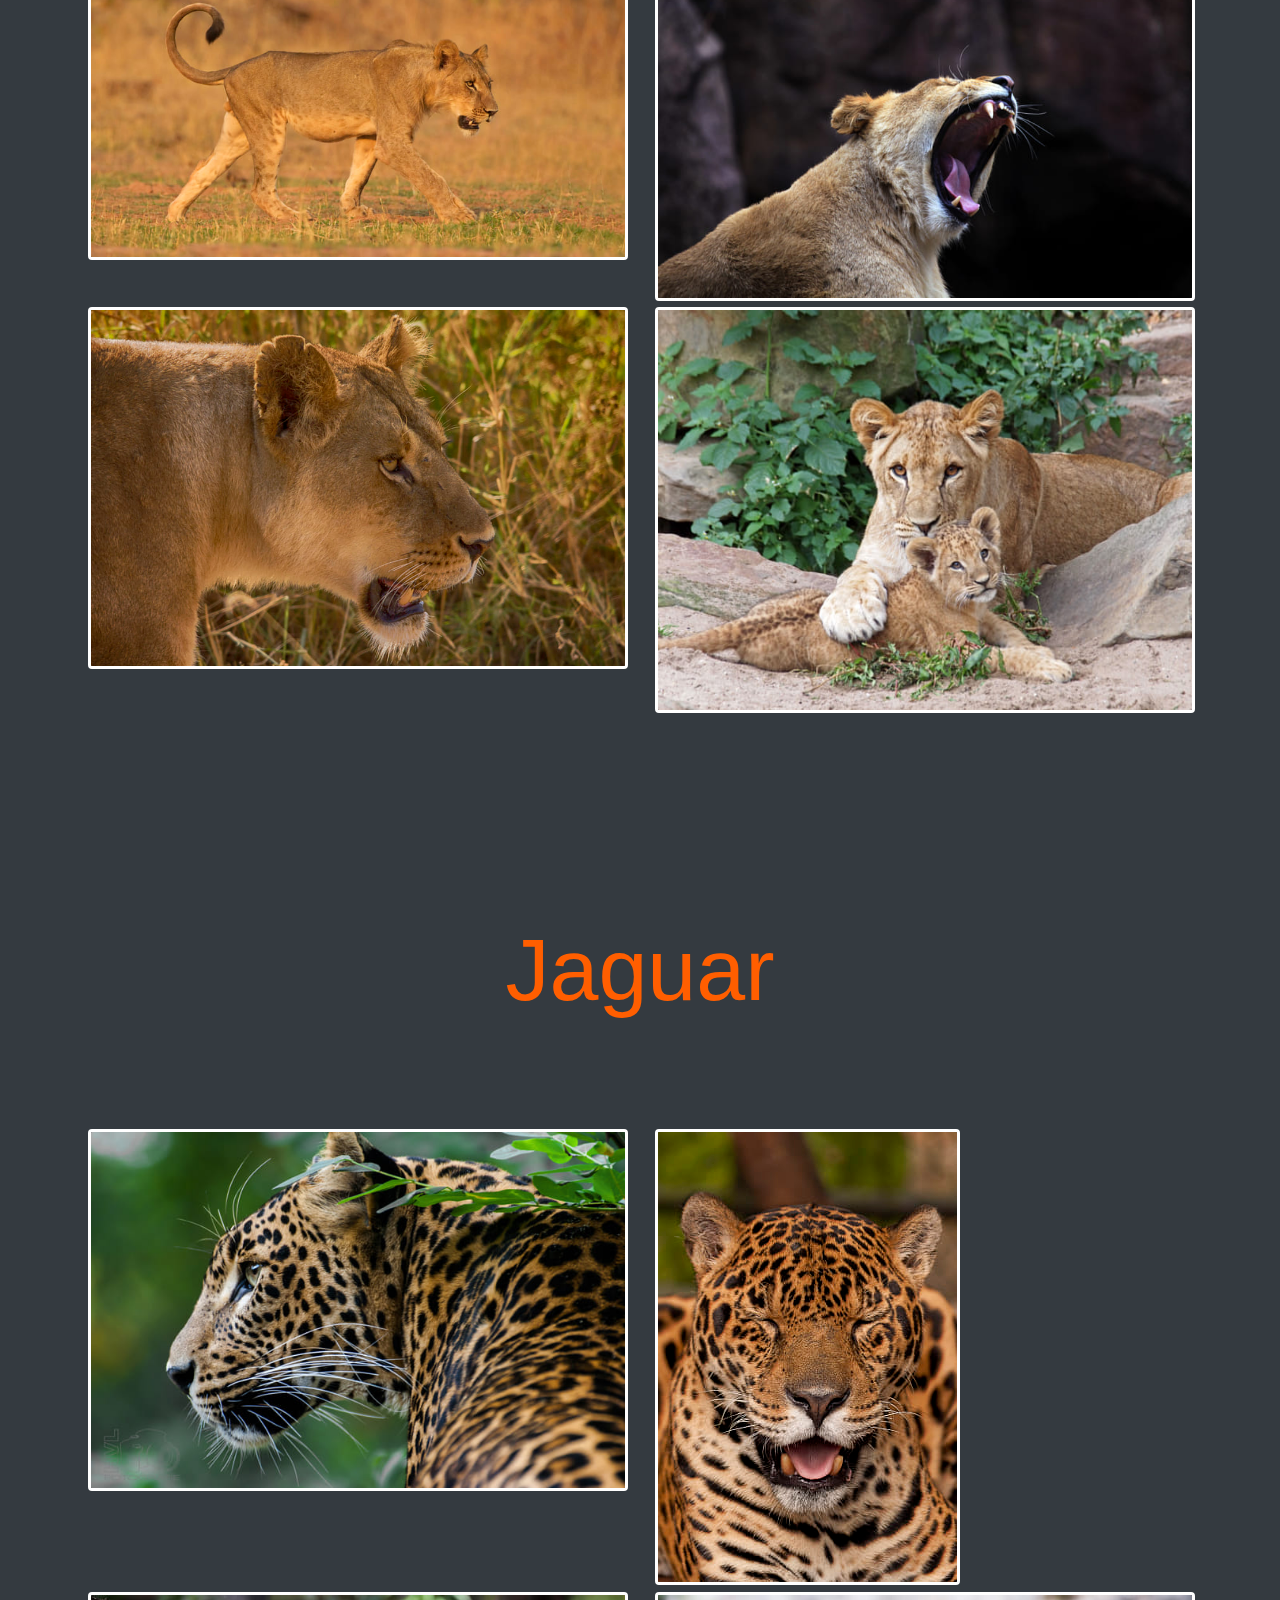
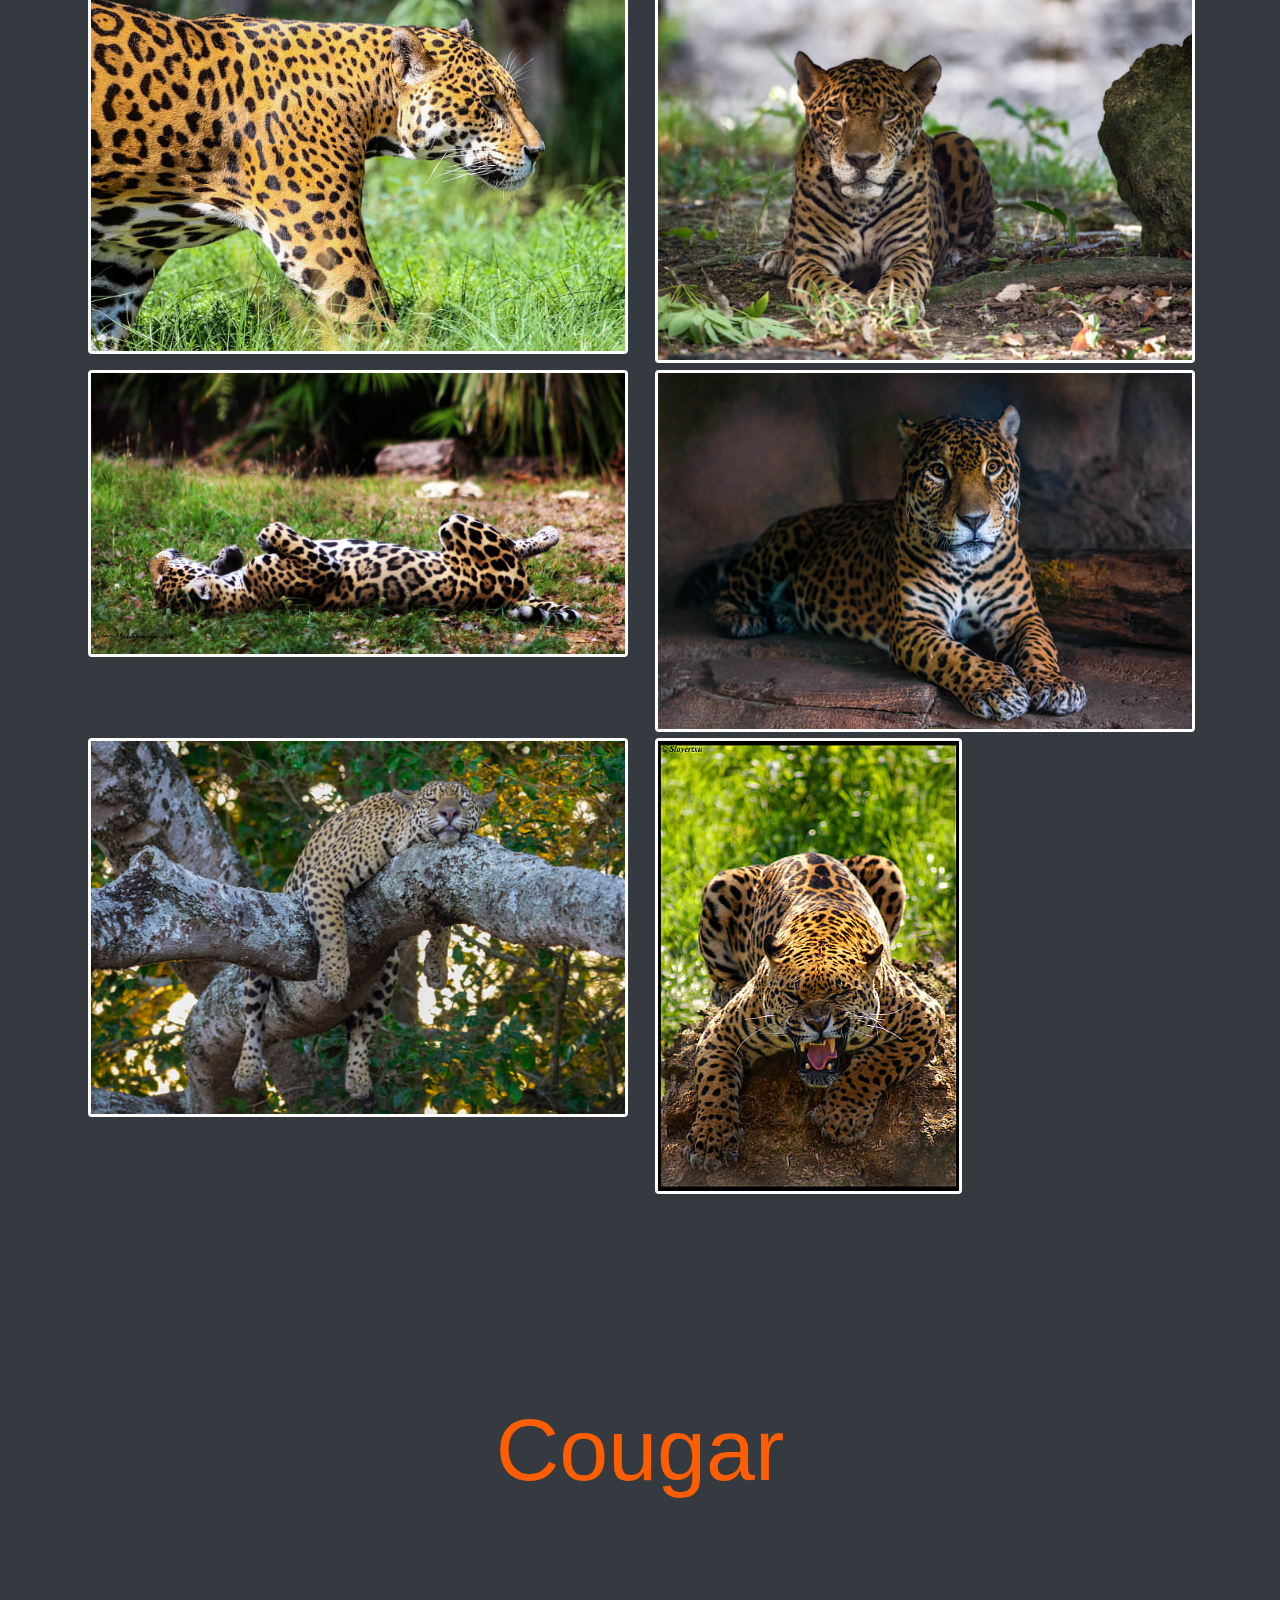
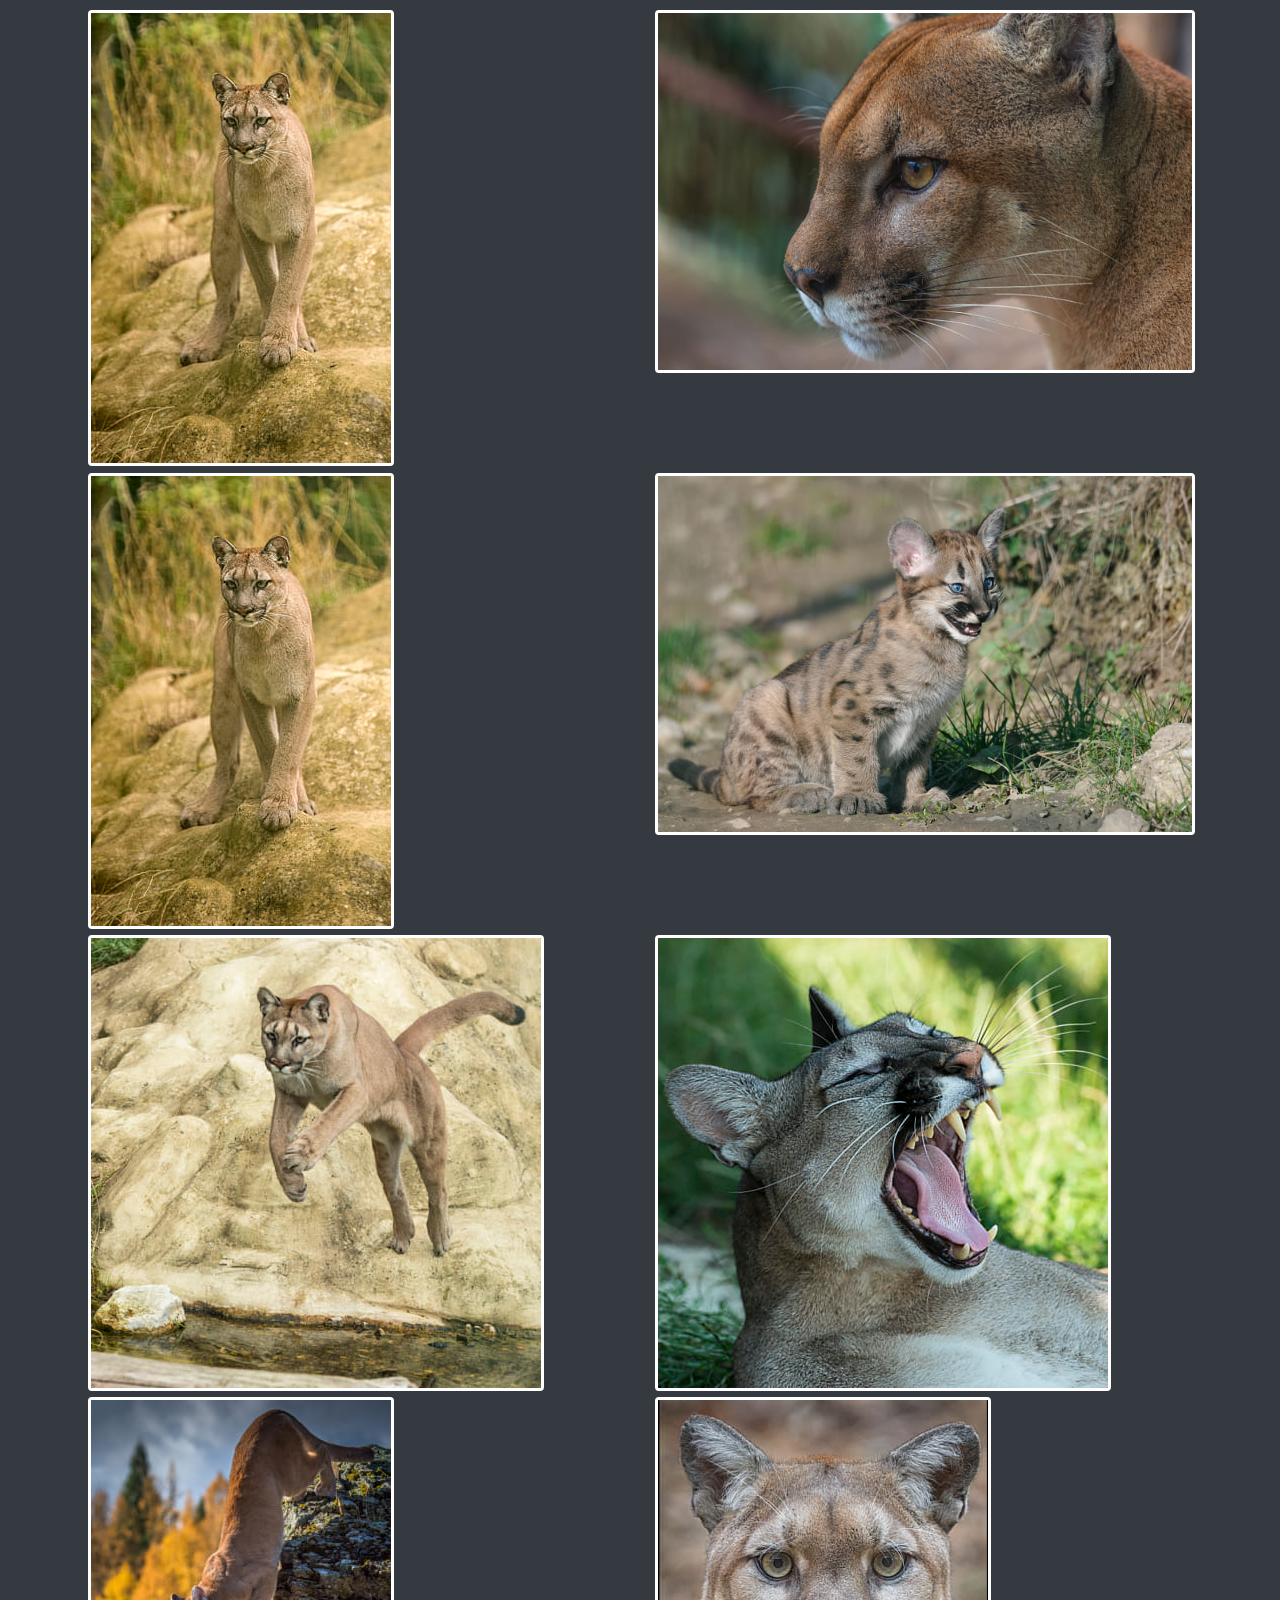
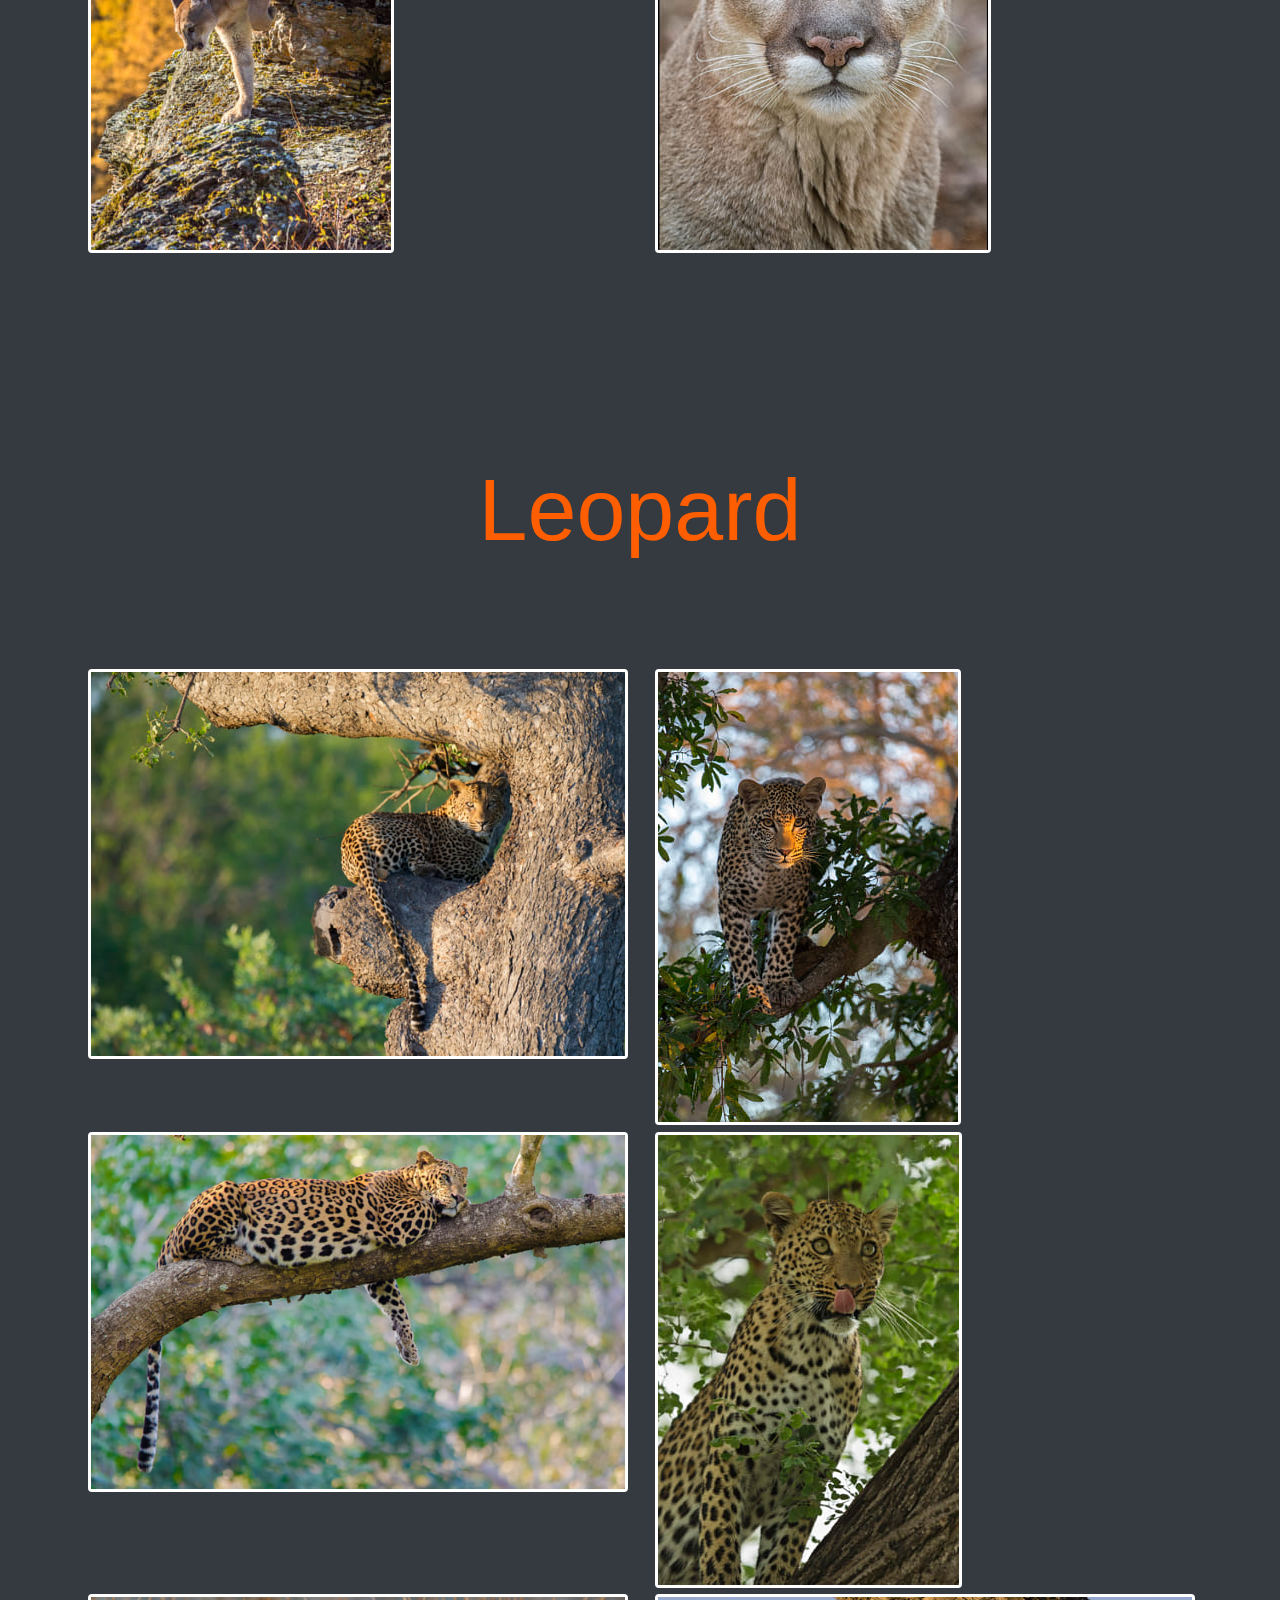
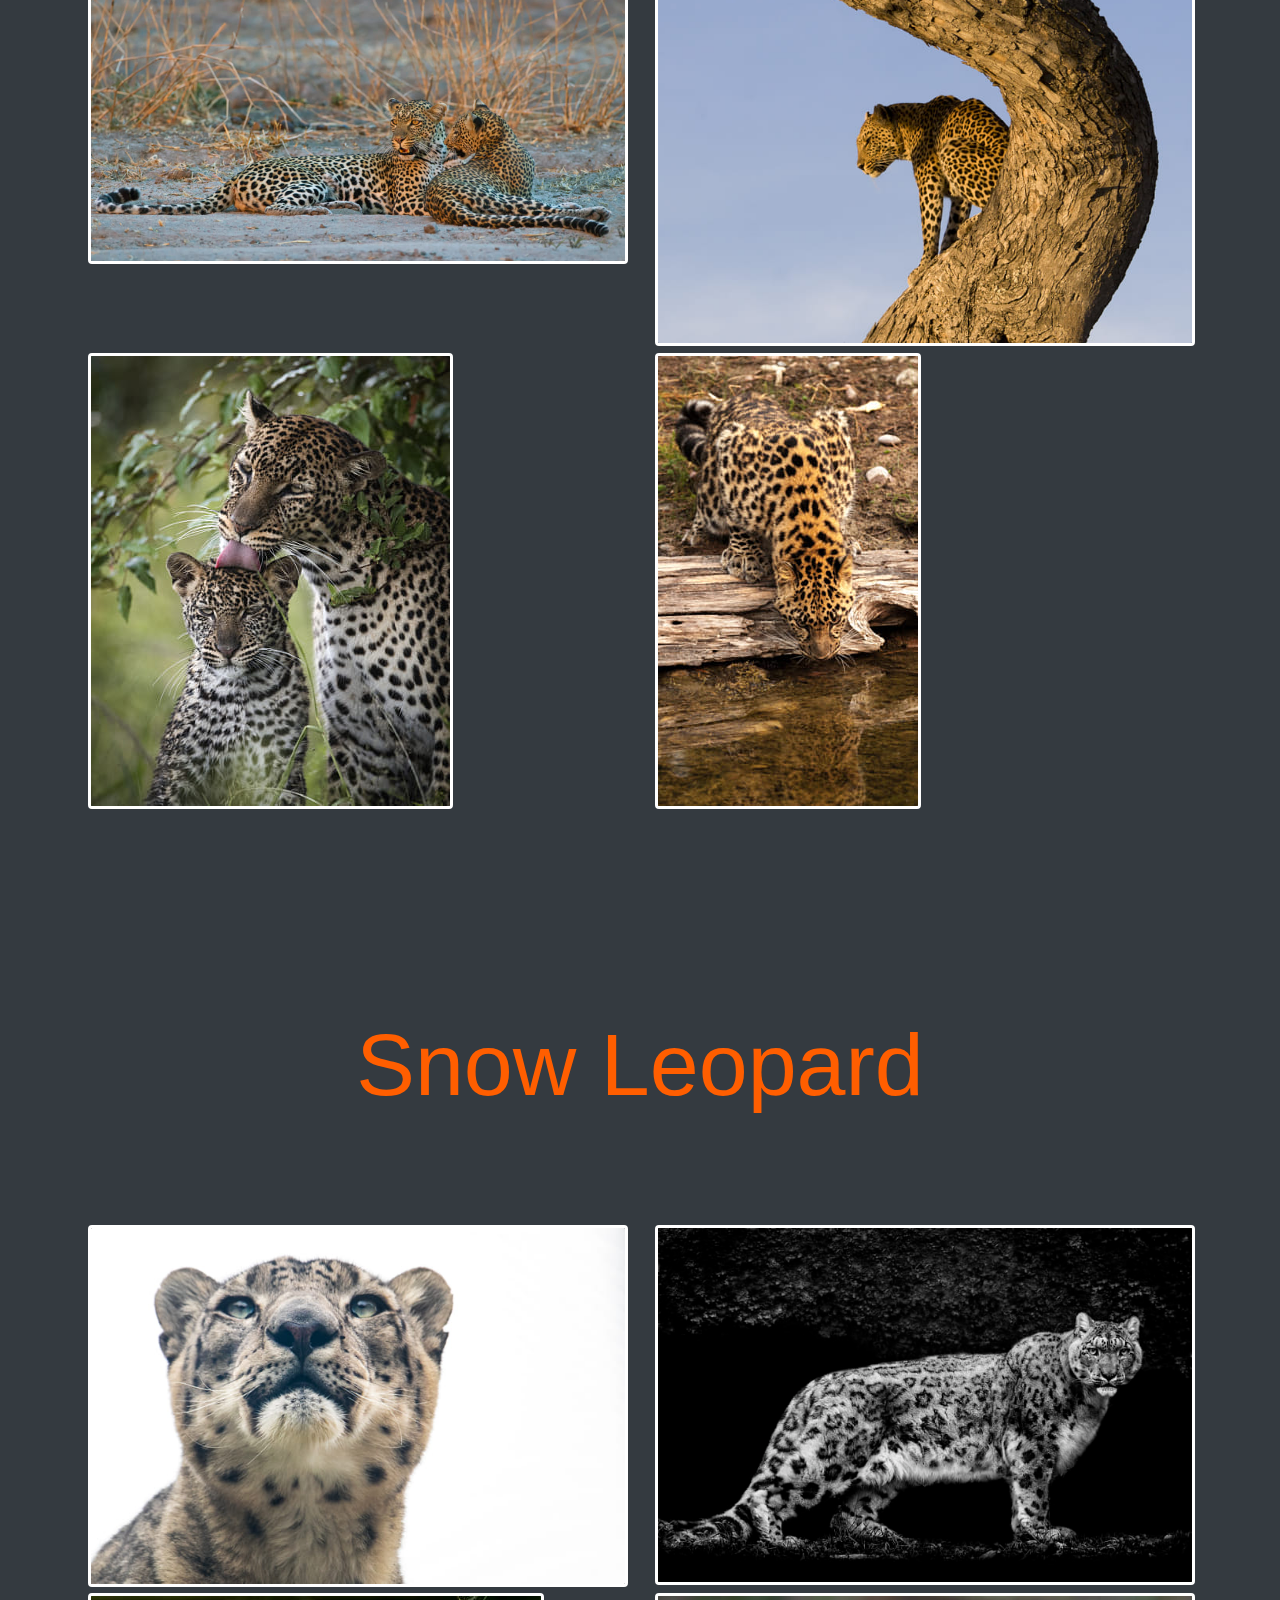
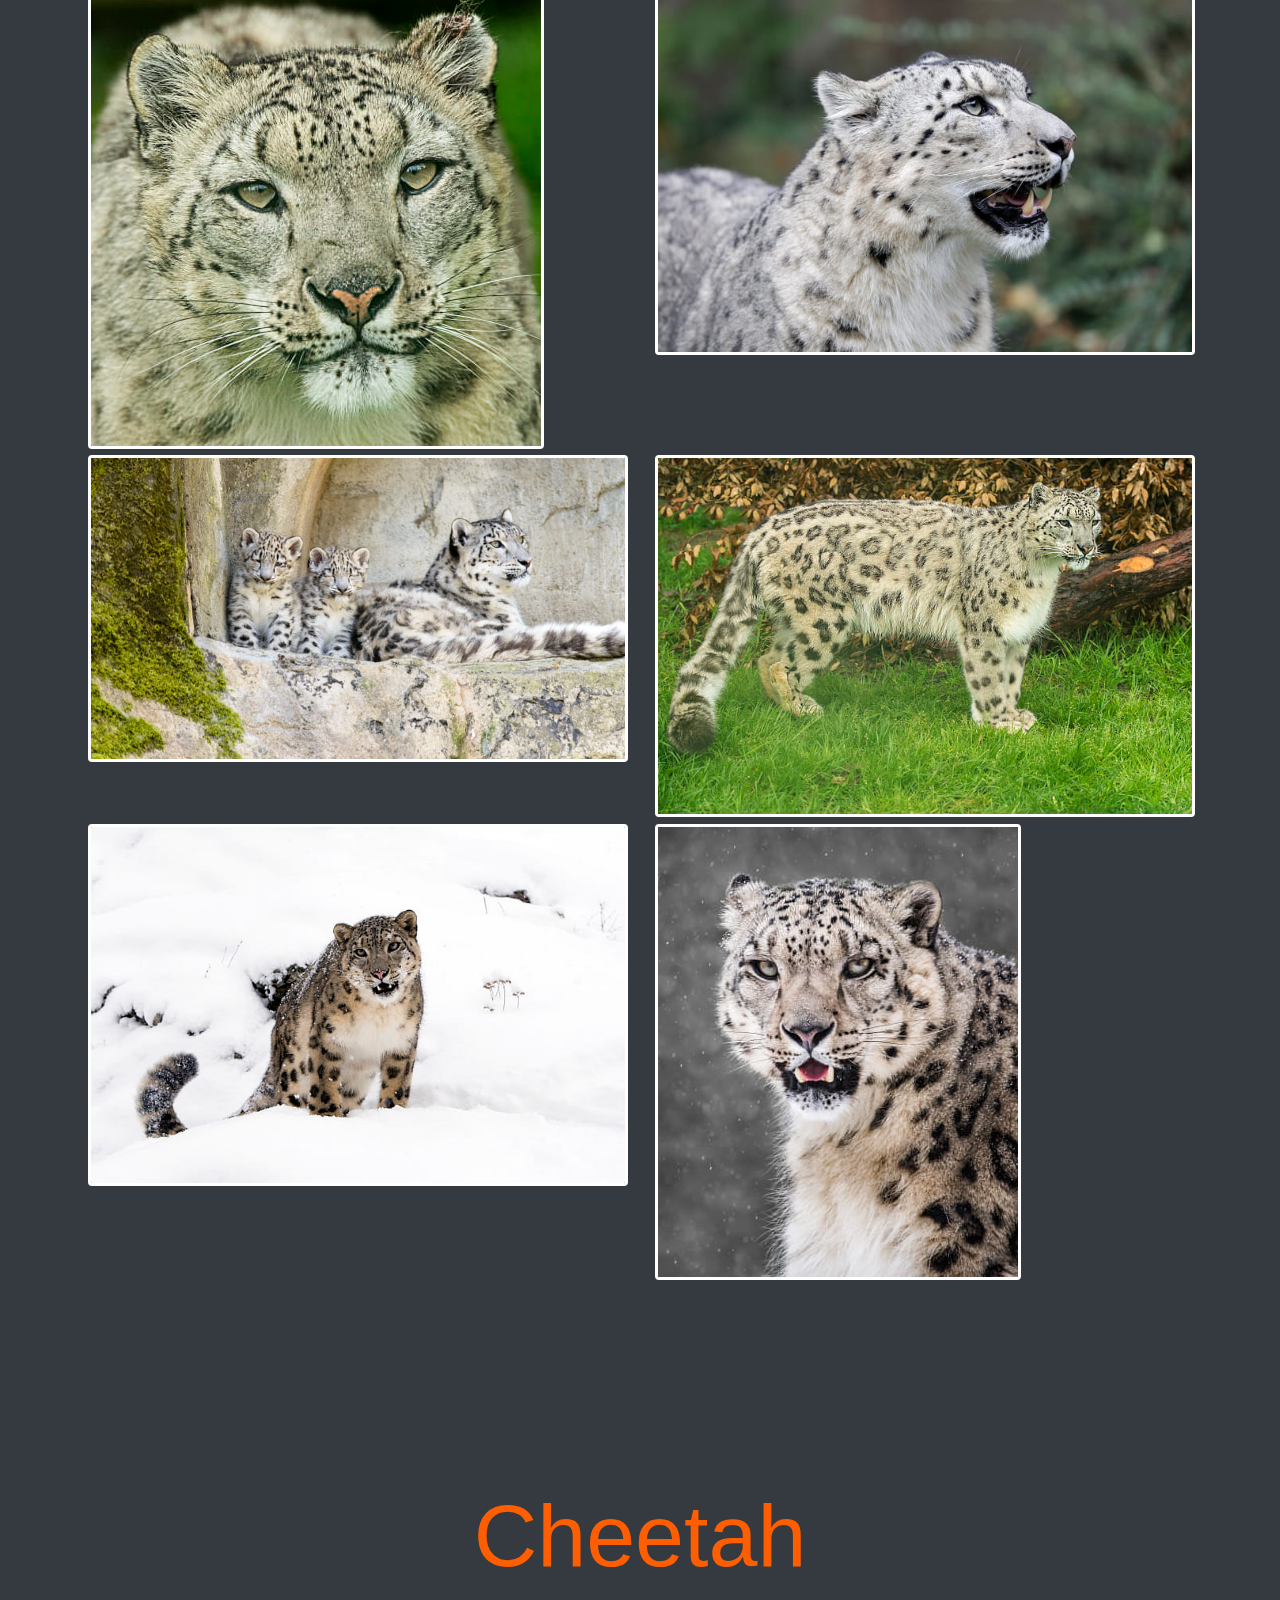
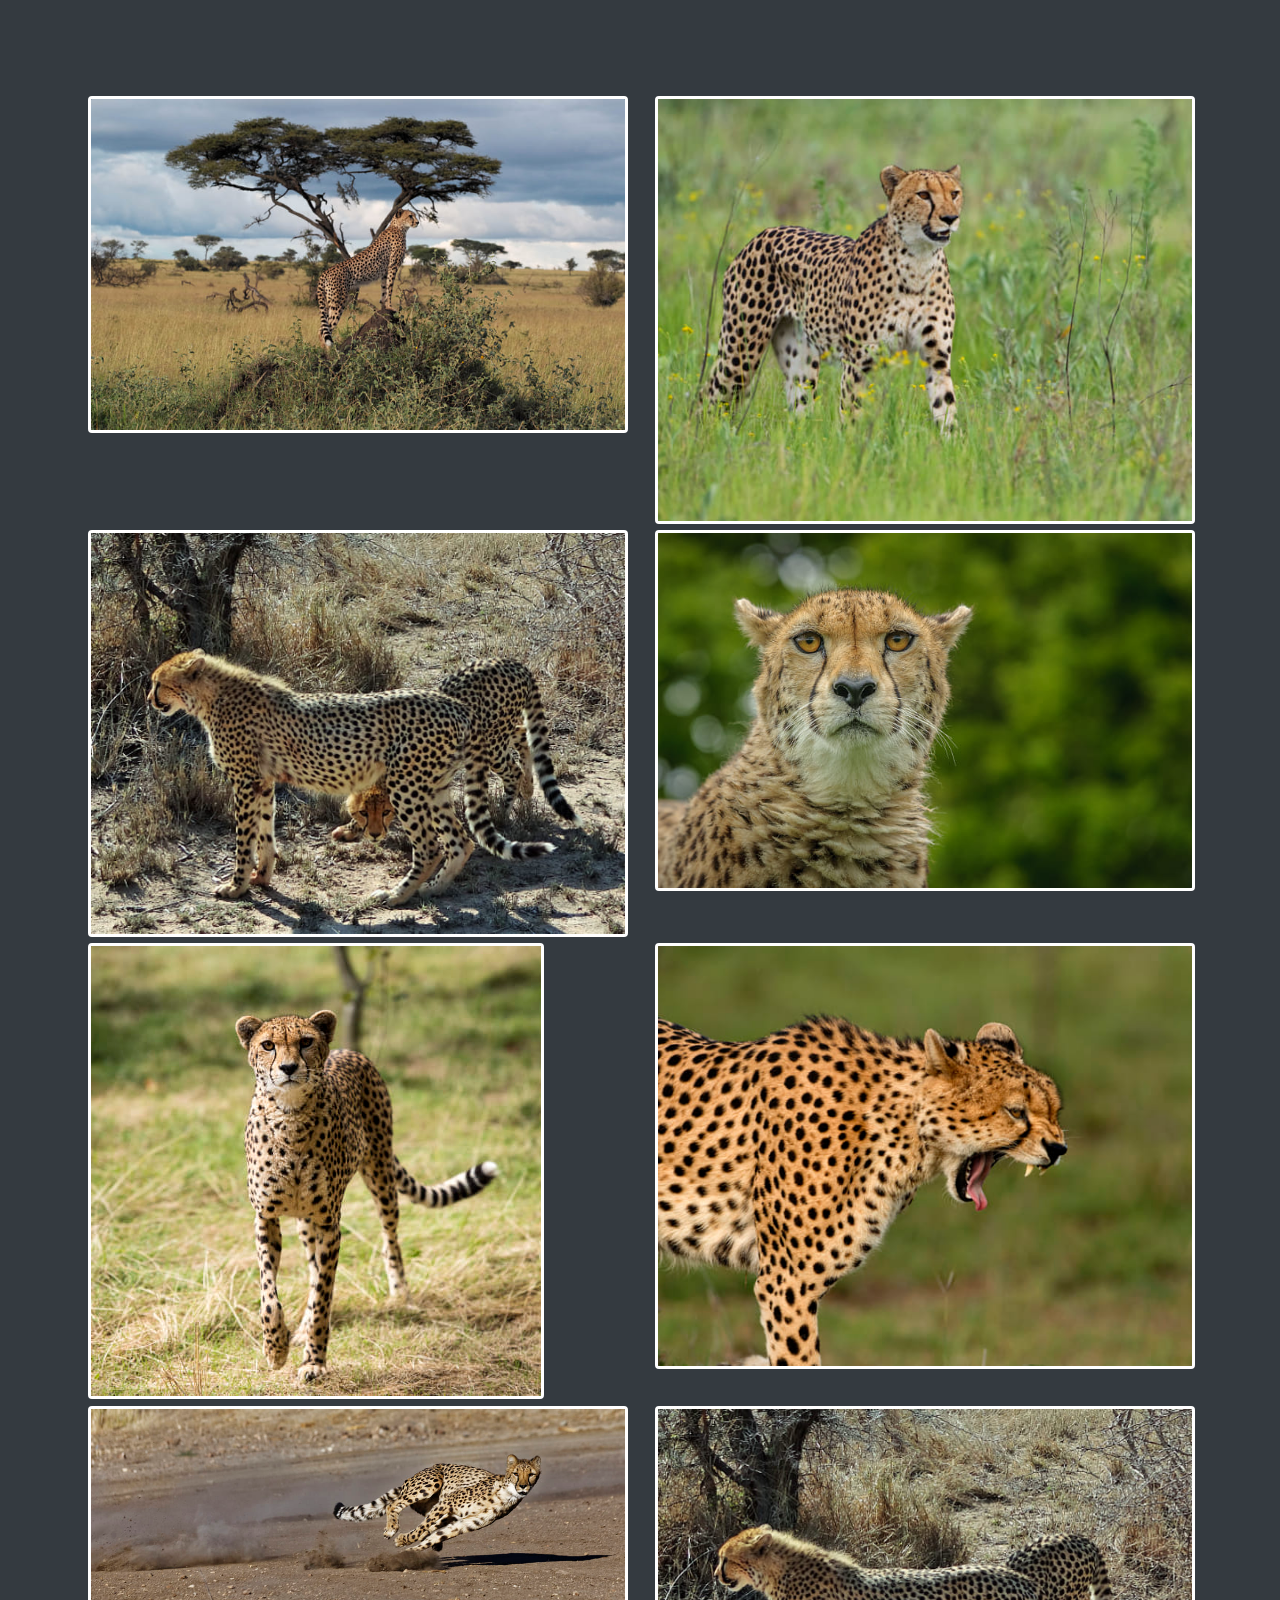
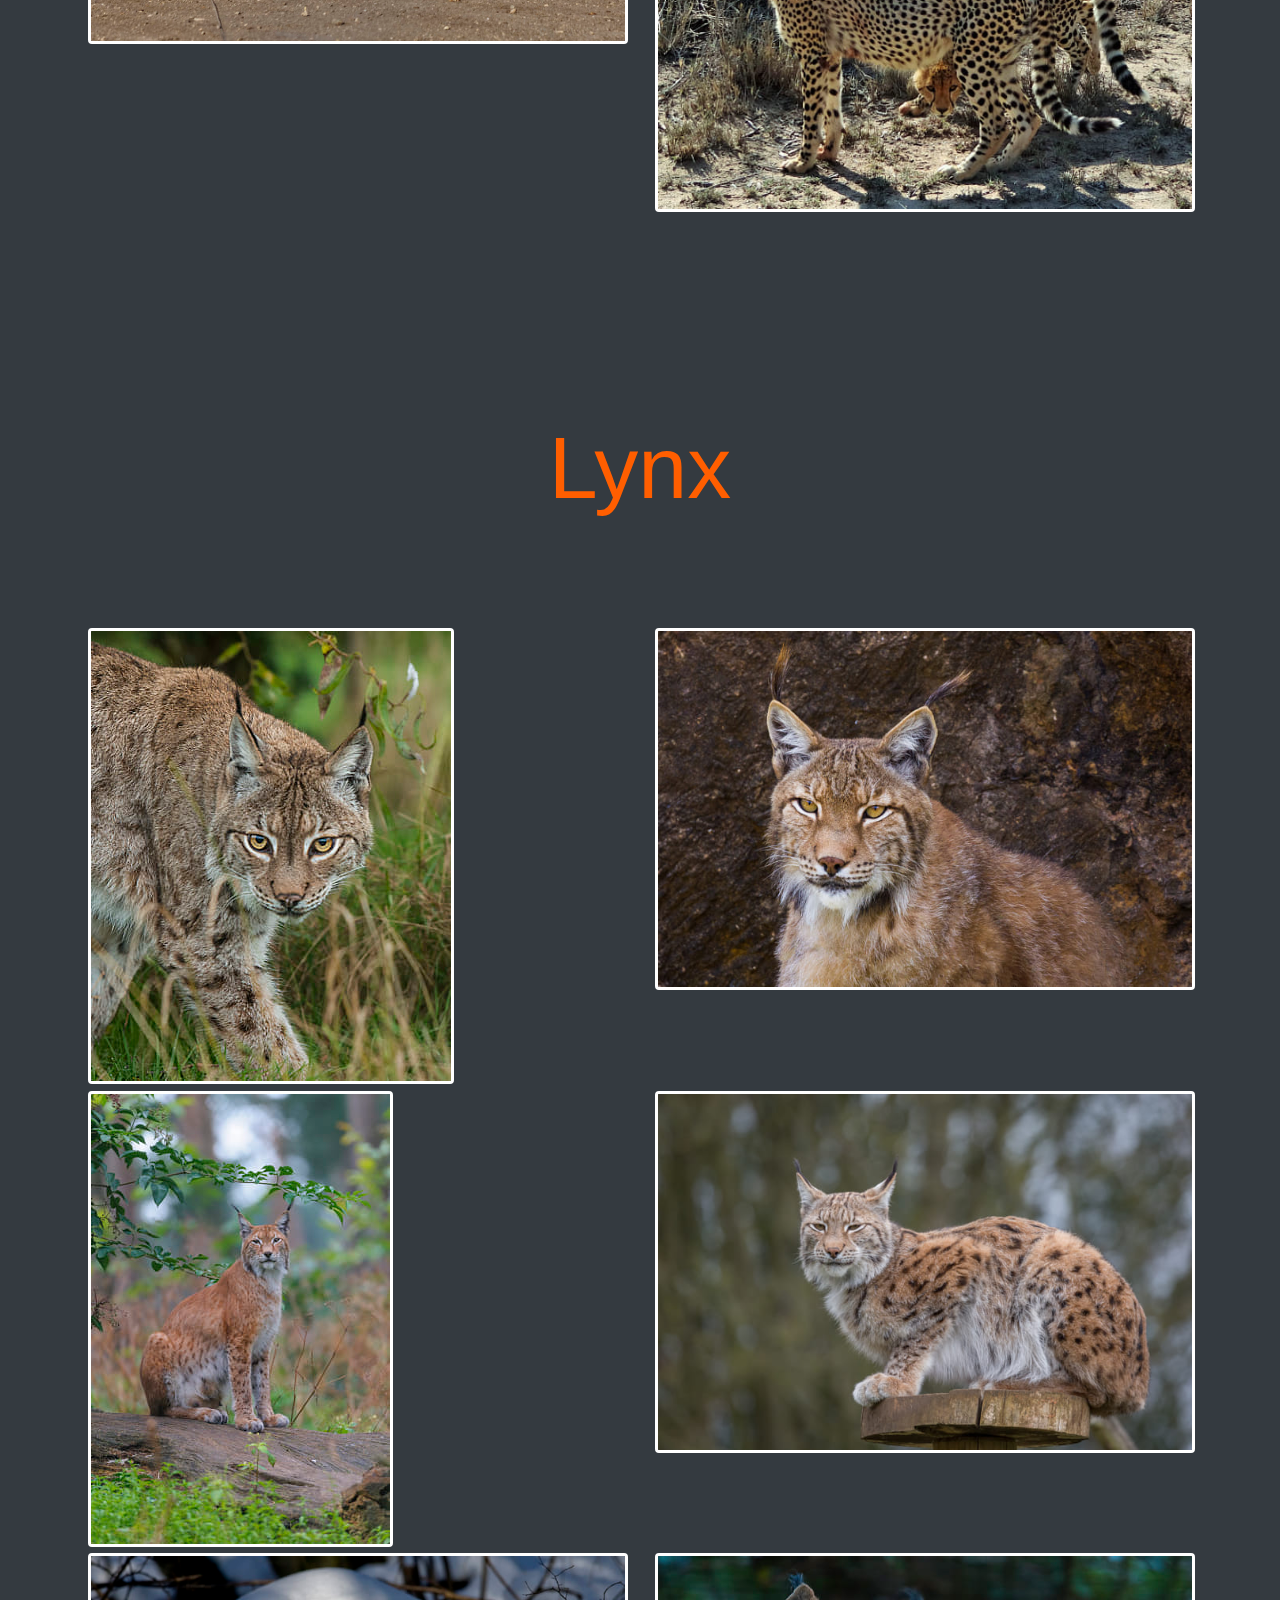
<file: pictures.html>
<!DOCTYPE html>
<html>
    <head>
        <meta name="viewport" content="width=device-width, initial-scale = 1.0">
        <title>The Big Cats | Home</title>
        <link rel="stylesheet" href="https://maxcdn.bootstrapcdn.com/bootstrap/4.0.0/css/bootstrap.min.css" integrity="sha384-Gn5384xqQ1aoWXA+058RXPxPg6fy4IWvTNh0E263XmFcJlSAwiGgFAW/dAiS6JXm" crossorigin="anonymous">
        <link rel="stylesheet" href="style.css">
    </head>

    <body>
        <header>
            <h1 id="main-header">The Big <span class="special-name">Cats</span></h1>
            
            <div>
                <nav id="nav-bar">
                    <ul>
                        <li><a href="index.html">Home</a></li>
                        <li><a href="types.html">Types</a></li>
                        <li><a href="pictures.html" class="text-dark">Pictures</a></li>
                        <li><a href="descriptions.html">Descriprions</a></li>
                        <li><a href="about.html">About</a></li>
                    </ul>
                </nav>
            </div>
        </header>

        <nav class="sticky-top" id="nav-bar-secondary">
            <div class="container">
                <ul>
                    <li>
                        <a href="#tiger" class="text-white text-center">Tiger</a>
                    </li>
                    <li><a href="#lion" class="text-white">Lion</a></li>
                    <li><a href="#jaguar" class="text-white">Jaguar</a></li>
                    <li><a href="#cougar" class="text-white">Cougar</a></li>
                    <li><a href="#leopard" class="text-white">Leopard</a></li>
                    <li><a href="#snowleopard" class="text-white">Snow Leopard</a></li>
                    <li><a href="#cheetah" class="text-white">Cheetah</a></li>
                    <li><a href="#lynx" class="text-white">Lynx</a></li>
                    <li><a href="#cloudedleopard" class="text-white">Clouded Leopard</a></li>
                </ul>

            </div>
        </nav>

        <section>
            <div class="container-fluid bg-dark text-white">
                <div class="container bottompadding" id="tiger">
                    <div class="text-center" id="animal-name" >
                        <h3 class="display-2">Tiger</h3>
                    </div>
                    <div class="row single-row text-center" id="catphotos">
                        <div class="col-lg-6 col-sm-12">
                            <img src="images/tiger/1.jpg" class="img-fluid rounded float-left" alt="">
                        </div>
                        <div class="col-lg-6 col-sm-12">
                            <img src="images/tiger/2.jpg" class="img-fluid rounded float-left mx-auto d-block" alt="" >
                        </div>
                    </div>
                    <div class="row single-row text-center" id="catphotos">
                        <div class="col-lg-6 col-sm-12">
                            <img src="images/tiger/3.jpg" class="img-fluid rounded float-left" alt="">
                        </div>
                        <div class="col-lg-6 col-sm-12">
                            <img src="images/tiger/4.jpg" class="img-fluid rounded float-left mx-auto d-block" alt="$" >
                        </div>
                    </div>
                    <div class="row single-row text-center" id="catphotos">
                        <div class="col-lg-6 col-sm-12">
                            <img src="images/tiger/5.jpg" class="img-fluid rounded float-left" alt="">
                        </div>
                        <div class="col-lg-6 col-sm-12">
                            <img src="images/tiger/6.jpg" class="img-fluid rounded float-left mx-auto d-block" alt="$" >
                        </div>
                    </div>
                    <div class="row single-row text-center" id="catphotos">
                        <div class="col-lg-6 col-sm-12">
                            <img src="images/tiger/7.jpg" class="img-fluid rounded float-left" alt="">
                        </div>
                        <div class="col-lg-6 col-sm-12">
                            <img src="images/tiger/8.jpg" class="img-fluid rounded float-left mx-auto d-block" alt="$" >
                        </div>
                    </div>
                </div>

                <div class="container bottompadding" id="lion">
                    <div class="text-center" id="animal-name" >
                        <h3 class="display-2">Lion</h3>
                    </div>
                    <div class="row single-row text-center" id="catphotos">
                        <div class="col-lg-6 col-sm-12">
                            <img src="images/lion/1.jpg" class="img-fluid rounded float-left" alt="">
                        </div>
                        <div class="col-lg-6 col-sm-12">
                            <img src="images/lion/2.jpg" class="img-fluid rounded float-left mx-auto d-block" alt="" >
                        </div>
                    </div>
                    <div class="row single-row text-center" id="catphotos">
                        <div class="col-lg-6 col-sm-12">
                            <img src="images/lion/3.jpg" class="img-fluid rounded float-left" alt="">
                        </div>
                        <div class="col-lg-6 col-sm-12">
                            <img src="images/lion/4.jpg" class="img-fluid rounded float-left mx-auto d-block" alt="$" >
                        </div>
                    </div>
                    <div class="row single-row text-center" id="catphotos">
                        <div class="col-lg-6 col-sm-12">
                            <img src="images/lion/5.jpg" class="img-fluid rounded float-left" alt="">
                        </div>
                        <div class="col-lg-6 col-sm-12">
                            <img src="images/lion/6.jpg" class="img-fluid rounded float-left mx-auto d-block" alt="$" >
                        </div>
                    </div>
                    <div class="row single-row text-center" id="catphotos">
                        <div class="col-lg-6 col-sm-12">
                            <img src="images/lion/7.jpg" class="img-fluid rounded float-left" alt="">
                        </div>
                        <div class="col-lg-6 col-sm-12">
                            <img src="images/lion/8.jpg" class="img-fluid rounded float-left mx-auto d-block" alt="$" >
                        </div>
                    </div>
                </div>

                <div class="container bottompadding" id="jaguar">
                    <div class="text-center" id="animal-name" >
                        <h3 class="display-2">Jaguar</h3>
                    </div>
                    <div class="row single-row text-center" id="catphotos">
                        <div class="col-lg-6 col-sm-12">
                            <img src="images/jaguar/1.jpg" class="img-fluid rounded float-left" alt="">
                        </div>
                        <div class="col-lg-6 col-sm-12">
                            <img src="images/jaguar/2.jpg" class="img-fluid rounded float-left mx-auto d-block" alt="" >
                        </div>
                    </div>
                    <div class="row single-row text-center" id="catphotos">
                        <div class="col-lg-6 col-sm-12">
                            <img src="images/jaguar/3.jpg" class="img-fluid rounded float-left" alt="">
                        </div>
                        <div class="col-lg-6 col-sm-12">
                            <img src="images/jaguar/4.jpg" class="img-fluid rounded float-left mx-auto d-block" alt="$" >
                        </div>
                    </div>
                    <div class="row single-row text-center" id="catphotos">
                        <div class="col-lg-6 col-sm-12">
                            <img src="images/jaguar/5.jpg" class="img-fluid rounded float-left" alt="">
                        </div>
                        <div class="col-lg-6 col-sm-12">
                            <img src="images/jaguar/6.jpg" class="img-fluid rounded float-left mx-auto d-block" alt="$" >
                        </div>
                    </div>
                    <div class="row single-row text-center" id="catphotos">
                        <div class="col-lg-6 col-sm-12">
                            <img src="images/jaguar/7.jpg" class="img-fluid rounded float-left" alt="">
                        </div>
                        <div class="col-lg-6 col-sm-12">
                            <img src="images/jaguar/8.jpg" class="img-fluid rounded float-left mx-auto d-block" alt="$" >
                        </div>
                    </div>
                </div>
                
                <div class="container bottompadding" id="cougar">
                    <div class="text-center" id="animal-name" >
                        <h3 class="display-2">Cougar</h3>
                    </div>
                    <div class="row single-row text-center" id="catphotos">
                        <div class="col-lg-6 col-sm-12">
                            <img src="images/cougar/1.jpg" class="img-fluid rounded float-left" alt="">
                        </div>
                        <div class="col-lg-6 col-sm-12">
                            <img src="images/cougar/2.jpg" class="img-fluid rounded float-left mx-auto d-block" alt="" >
                        </div>
                    </div>
                    <div class="row single-row text-center" id="catphotos">
                        <div class="col-lg-6 col-sm-12">
                            <img src="images/cougar/3.jpg" class="img-fluid rounded float-left" alt="">
                        </div>
                        <div class="col-lg-6 col-sm-12">
                            <img src="images/cougar/4.jpg" class="img-fluid rounded float-left mx-auto d-block" alt="$" >
                        </div>
                    </div>
                    <div class="row single-row text-center" id="catphotos">
                        <div class="col-lg-6 col-sm-12">
                            <img src="images/cougar/5.jpg" class="img-fluid rounded float-left" alt="">
                        </div>
                        <div class="col-lg-6 col-sm-12">
                            <img src="images/cougar/6.jpg" class="img-fluid rounded float-left mx-auto d-block" alt="$" >
                        </div>
                    </div>
                    <div class="row single-row text-center" id="catphotos">
                        <div class="col-lg-6 col-sm-12">
                            <img src="images/cougar/7.jpg" class="img-fluid rounded float-left" alt="">
                        </div>
                        <div class="col-lg-6 col-sm-12">
                            <img src="images/cougar/8.jpg" class="img-fluid rounded float-left mx-auto d-block" alt="$" >
                        </div>
                    </div>
                </div>

                <div class="container bottompadding" id="leopard">
                    <div class="text-center" id="animal-name" >
                        <h3 class="display-2">Leopard</h3>
                    </div>
                    <div class="row single-row text-center" id="catphotos">
                        <div class="col-lg-6 col-sm-12">
                            <img src="images/leopard/1.jpg" class="img-fluid rounded float-left" alt="">
                        </div>
                        <div class="col-lg-6 col-sm-12">
                            <img src="images/leopard/2.jpg" class="img-fluid rounded float-left mx-auto d-block" alt="" >
                        </div>
                    </div>
                    <div class="row single-row text-center" id="catphotos">
                        <div class="col-lg-6 col-sm-12">
                            <img src="images/leopard/3.jpg" class="img-fluid rounded float-left" alt="">
                        </div>
                        <div class="col-lg-6 col-sm-12">
                            <img src="images/leopard/4.jpg" class="img-fluid rounded float-left mx-auto d-block" alt="$" >
                        </div>
                    </div>
                    <div class="row single-row text-center" id="catphotos">
                        <div class="col-lg-6 col-sm-12">
                            <img src="images/leopard/5.jpg" class="img-fluid rounded float-left" alt="">
                        </div>
                        <div class="col-lg-6 col-sm-12">
                            <img src="images/leopard/6.jpg" class="img-fluid rounded float-left mx-auto d-block" alt="$" >
                        </div>
                    </div>
                    <div class="row single-row text-center" id="catphotos">
                        <div class="col-lg-6 col-sm-12">
                            <img src="images/leopard/7.jpg" class="img-fluid rounded float-left" alt="">
                        </div>
                        <div class="col-lg-6 col-sm-12">
                            <img src="images/leopard/8.jpg" class="img-fluid rounded float-left mx-auto d-block" alt="$" >
                        </div>
                    </div>
                </div>

                <div class="container bottompadding" id="snowleopard">
                    <div class="text-center" id="animal-name" >
                        <h3 class="display-2">Snow Leopard</h3>
                    </div>
                    <div class="row single-row text-center" id="catphotos">
                        <div class="col-lg-6 col-sm-12">
                            <img src="images/snow leopard/1.jpg" class="img-fluid rounded float-left" alt="">
                        </div>
                        <div class="col-lg-6 col-sm-12">
                            <img src="images/snow leopard/2.jpg" class="img-fluid rounded float-left mx-auto d-block" alt="" >
                        </div>
                    </div>
                    <div class="row single-row text-center" id="catphotos">
                        <div class="col-lg-6 col-sm-12">
                            <img src="images/snow leopard/3.jpg" class="img-fluid rounded float-left" alt="">
                        </div>
                        <div class="col-lg-6 col-sm-12">
                            <img src="images/snow leopard/4.jpg" class="img-fluid rounded float-left mx-auto d-block" alt="$" >
                        </div>
                    </div>
                    <div class="row single-row text-center" id="catphotos">
                        <div class="col-lg-6 col-sm-12">
                            <img src="images/snow leopard/5.jpg" class="img-fluid rounded float-left" alt="">
                        </div>
                        <div class="col-lg-6 col-sm-12">
                            <img src="images/snow leopard/6.jpg" class="img-fluid rounded float-left mx-auto d-block" alt="$" >
                        </div>
                    </div>
                    <div class="row single-row text-center" id="catphotos">
                        <div class="col-lg-6 col-sm-12">
                            <img src="images/snow leopard/7.jpg" class="img-fluid rounded float-left" alt="">
                        </div>
                        <div class="col-lg-6 col-sm-12">
                            <img src="images/snow leopard/8.jpg" class="img-fluid rounded float-left mx-auto d-block" alt="$" >
                        </div>
                    </div>
                </div>

                <div class="container bottompadding" id="cheetah">
                    <div class="text-center" id="animal-name" >
                        <h3 class="display-2">Cheetah</h3>
                    </div>
                    <div class="row single-row text-center" id="catphotos">
                        <div class="col-lg-6 col-sm-12">
                            <img src="images/cheetah/1.jpg" class="img-fluid rounded float-left" alt="">
                        </div>
                        <div class="col-lg-6 col-sm-12">
                            <img src="images/cheetah/2.jpg" class="img-fluid rounded float-left mx-auto d-block" alt="" >
                        </div>
                    </div>
                    <div class="row single-row text-center" id="catphotos">
                        <div class="col-lg-6 col-sm-12">
                            <img src="images/cheetah/3.jpg" class="img-fluid rounded float-left" alt="">
                        </div>
                        <div class="col-lg-6 col-sm-12">
                            <img src="images/cheetah/4.jpg" class="img-fluid rounded float-left mx-auto d-block" alt="$" >
                        </div>
                    </div>
                    <div class="row single-row text-center" id="catphotos">
                        <div class="col-lg-6 col-sm-12">
                            <img src="images/cheetah/5.jpg" class="img-fluid rounded float-left" alt="">
                        </div>
                        <div class="col-lg-6 col-sm-12">
                            <img src="images/cheetah/6.jpg" class="img-fluid rounded float-left mx-auto d-block" alt="$" >
                        </div>
                    </div>
                    <div class="row single-row text-center" id="catphotos">
                        <div class="col-lg-6 col-sm-12">
                            <img src="images/cheetah/7.jpg" class="img-fluid rounded float-left" alt="">
                        </div>
                        <div class="col-lg-6 col-sm-12">
                            <img src="images/cheetah/8.jpg" class="img-fluid rounded float-left mx-auto d-block" alt="$" >
                        </div>
                    </div>
                </div>

                <div class="container bottompadding" id="lynx">
                    <div class="text-center" id="animal-name" >
                        <h3 class="display-2">Lynx</h3>
                    </div>
                    <div class="row single-row text-center" id="catphotos">
                        <div class="col-lg-6 col-sm-12">
                            <img src="images/lynx/1.jpg" class="img-fluid rounded float-left" alt="">
                        </div>
                        <div class="col-lg-6 col-sm-12">
                            <img src="images/lynx/2.jpg" class="img-fluid rounded float-left mx-auto d-block" alt="" >
                        </div>
                    </div>
                    <div class="row single-row text-center" id="catphotos">
                        <div class="col-lg-6 col-sm-12">
                            <img src="images/lynx/3.jpg" class="img-fluid rounded float-left" alt="">
                        </div>
                        <div class="col-lg-6 col-sm-12">
                            <img src="images/lynx/4.jpg" class="img-fluid rounded float-left mx-auto d-block" alt="$" >
                        </div>
                    </div>
                    <div class="row single-row text-center" id="catphotos">
                        <div class="col-lg-6 col-sm-12">
                            <img src="images/lynx/5.jpg" class="img-fluid rounded float-left" alt="">
                        </div>
                        <div class="col-lg-6 col-sm-12">
                            <img src="images/lynx/6.jpg" class="img-fluid rounded float-left mx-auto d-block" alt="$" >
                        </div>
                    </div>
                    <div class="row single-row text-center" id="catphotos">
                        <div class="col-lg-6 col-sm-12">
                            <img src="images/lynx/7.jpg" class="img-fluid rounded float-left" alt="">
                        </div>
                        <div class="col-lg-6 col-sm-12">
                            <img src="images/lynx/8.jpg" class="img-fluid rounded float-left mx-auto d-block" alt="$" >
                        </div>
                    </div>
                </div>

                <div class="container bottompadding" id="cloudedleopard">
                    <div class="text-center" id="animal-name" >
                        <h3 class="display-2">Clouded Leopard</h3>
                    </div>
                    <div class="row single-row text-center" id="catphotos">
                        <div class="col-lg-6 col-sm-12">
                            <img src="images/clouded leopard/1.jpg" class="img-fluid rounded float-left" alt="">
                        </div>
                        <div class="col-lg-6 col-sm-12">
                            <img src="images/clouded leopard/2.jpg" class="img-fluid rounded float-left mx-auto d-block" alt="" >
                        </div>
                    </div>
                    <div class="row single-row text-center" id="catphotos">
                        <div class="col-lg-6 col-sm-12">
                            <img src="images/clouded leopard/3.jpg" class="img-fluid rounded float-left" alt="">
                        </div>
                        <div class="col-lg-6 col-sm-12">
                            <img src="images/clouded leopard/4.jpg" class="img-fluid rounded float-left mx-auto d-block" alt="$" >
                        </div>
                    </div>
                    <div class="row single-row text-center" id="catphotos">
                        <div class="col-lg-6 col-sm-12">
                            <img src="images/clouded leopard/5.jpg" class="img-fluid rounded float-left" alt="">
                        </div>
                        <div class="col-lg-6 col-sm-12">
                            <img src="images/clouded leopard/6.jpg" class="img-fluid rounded float-left mx-auto d-block" alt="$" >
                        </div>
                    </div>
                    <div class="row single-row text-center" id="catphotos">
                        <div class="col-lg-6 col-sm-12">
                            <img src="images/clouded leopard/7.jpg" class="img-fluid rounded float-left" alt="">
                        </div>
                        <div class="col-lg-6 col-sm-12">
                            <img src="images/clouded leopard/8.jpg" class="img-fluid rounded float-left mx-auto d-block" alt="$" >
                        </div>
                    </div>
                </div>

            </div>
            
        </section>

        <footer>
            <div class="text-center">
                <p>&copy; K Maruf Robin 2020</p>
            </div>
        </footer>
    </body>

</html>
</file>
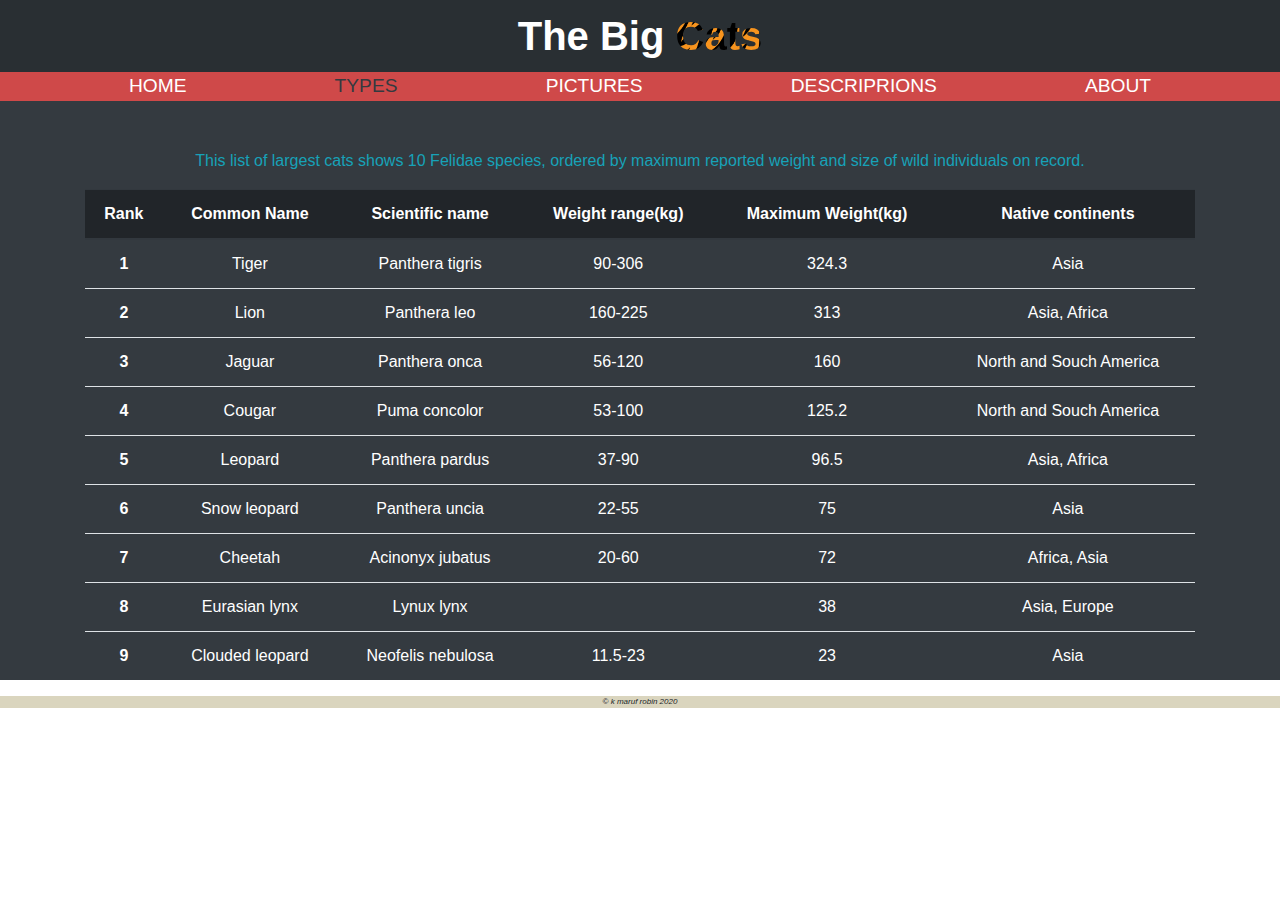
<file: types.html>
<!DOCTYPE html>
<html>
    <head>
        <meta name="viewport" content="width=device-width, initial-scale = 1.0">
        <title>The Big Cats | Home</title>
        <link rel="stylesheet" href="https://maxcdn.bootstrapcdn.com/bootstrap/4.0.0/css/bootstrap.min.css" integrity="sha384-Gn5384xqQ1aoWXA+058RXPxPg6fy4IWvTNh0E263XmFcJlSAwiGgFAW/dAiS6JXm" crossorigin="anonymous">
        <link rel="stylesheet" href="style.css">
    </head>

    <body>
        <header>
            <h1 id="main-header">The Big <span class="special-name">Cats</span></h1>
            
            <div>
                <nav id="nav-bar">
                    <ul>
                        <li><a href="index.html">Home</a></li>
                        <li><a href="types.html" class="text-dark">Types</a></li>
                        <li><a href="pictures.html">Pictures</a></li>
                        <li><a href="descriptions.html">Descriprions</a></li>
                        <li><a href="about.html">About</a></li>
                    </ul>
                </nav>
            </div>
        </header>

        <section>
            
          <div class="container-fluid bg-dark text-white">
            <div class="container extrapadding">
              <div>
                  <p class="text-center text-info">
                      This list of largest cats shows 10 Felidae species, ordered by maximum reported weight and size of wild individuals on record.
                  </p>
              </div>
              <table class="table text-center">
                  <thead class="thead-dark">
                    <tr>
                      <th scope="col">Rank</th>
                      <th scope="col">Common Name</th>
                      <th scope="col">Scientific name</th>
                      <th scope="col">Weight range(kg)</th>
                      <th scope="col">Maximum Weight(kg)</th>
                      <th scope="col">Native continents</th>
                    </tr>
                  </thead>
                  <tbody>
                    <tr>
                      <th scope="row">1</th>
                      <td>Tiger</td>
                      <td>Panthera tigris</td>
                      <td>90-306</td>
                      <td>324.3</td>
                      <td>Asia</td>
                    </tr>
                    <tr>
                      <th scope="row">2</th>
                      <td>Lion</td>
                      <td>Panthera leo</td>
                      <td>160-225</td>
                      <td>313</td>
                      <td>Asia, Africa</td>
                    </tr>
                    <tr>
                      <th scope="row">3</th>
                      <td>Jaguar</td>
                      <td>Panthera onca</td>
                      <td>56-120</td>
                      <td>160</td>
                      <td>North and Souch America</td>
                    </tr>
                    <tr>
                      <th scope="row">4</th>
                      <td>Cougar</td>
                      <td>Puma concolor</td>
                      <td>53-100</td>
                      <td>125.2</td>
                      <td>North and Souch America</td>
                    </tr>
                    <tr>
                      <th scope="row">5</th>
                      <td>Leopard</td>
                      <td>Panthera pardus</td>
                      <td>37-90</td>
                      <td>96.5</td>
                      <td>Asia, Africa</td>
                    </tr>
                    <tr>
                      <th scope="row">6</th>
                      <td>Snow leopard</td>
                      <td>Panthera uncia</td>
                      <td>22-55</td>
                      <td>75</td>
                      <td>Asia</td>
                    </tr>
                    <tr>
                      <th scope="row">7</th>
                      <td>Cheetah</td>
                      <td>Acinonyx jubatus</td>
                      <td>20-60</td>
                      <td>72</td>
                      <td>Africa, Asia</td>
                    </tr>
                    <tr>
                      <th scope="row">8</th>
                      <td>Eurasian lynx</td>
                      <td>Lynux lynx</td>
                      <td></td>
                      <td>38</td>
                      <td>Asia, Europe</td>
                    </tr>
                    <tr>
                      <th scope="row">9</th>
                      <td>Clouded leopard</td>
                      <td>Neofelis nebulosa</td>
                      <td>11.5-23</td>
                      <td>23</td>
                      <td>Asia</td>
                    </tr>
                  </tbody>
                </table>

          </div>
          </div>
            
        </section>

        <footer>
            <div class="text-center">
                <p>&copy; K Maruf Robin 2020</p>
            </div>
        </footer>
    </body>

</html>
</file>
<file: style.css>
* {
  margin: 0;
  padding: 0;
  border: 0; }

#main-header {
  color: white;
  font-weight: bolder;
  background-color: #292F33;
  padding: .3em 0em;
  text-align: center;
  margin: 0; }

.special-name {
  color: white;
  background: url(images/vector-tiger-texture-background.webp) no-repeat;
  background-size: 200px;
  -webkit-background-clip: text;
  -webkit-text-fill-color: transparent; }

#animal-name {
  font-family: Verdana, Geneva, Tahoma, sans-serif;
  font-weight: bolder;
  font-size: 5em;
  color: #ff5e00;
  padding: .5em 0em 1.2em 0em; }

img {
  border: white .2em solid;
  margin: .2em; }

#nav-bar {
  background-color: #cf4949; }

#nav-bar-secondary {
  color: white;
  background-color: #292F33; }

#nav-bar-secondary ul {
  display: flex;
  flex-wrap: wrap;
  flex-direction: row;
  justify-content: space-between;
  margin-bottom: 0; }
  #nav-bar-secondary ul > li > a {
    color: white;
    text-transform: uppercase;
    padding: 1em;
    font-size: .7em; }

#nav-bar-secondary li:hover {
  color: 0; }

.single-row {
  padding: 2em; }

#catphotos {
  padding: 0; }

.extrapadding {
  padding-top: 3em; }

.bottompadding {
  padding-bottom: 10em; }

.about {
  padding: 10em 0em 10em 0;
  font-size: 1em; }

ul {
  list-style: none; }

#nav-bar > ul {
  display: flex;
  flex-wrap: wrap;
  justify-content: space-evenly;
  margin-bottom: 0;
  flex-direction: row; }
  #nav-bar > ul > li > a {
    color: white;
    text-transform: uppercase;
    padding: 1em;
    font-size: 1.2em; }
  #nav-bar > ul > li a:hover {
    color: #1c1d18;
    text-decoration: none; }

@media (max-width: 750px) {
  #nav-bar > ul {
    flex-direction: column;
    justify-content: center;
    text-align: center; }

  #nav-bar-secondary ul {
    display: flex;
    flex-direction: column;
    text-align: center;
    margin-bottom: 0; } }
footer {
  background-color: #dad5be;
  font-family: sans-serif;
  font-style: italic;
  text-transform: lowercase;
  font-size: .5em; }
  footer p {
    margin-bottom: 0; }

/*# sourceMappingURL=style.css.map */
</file>
